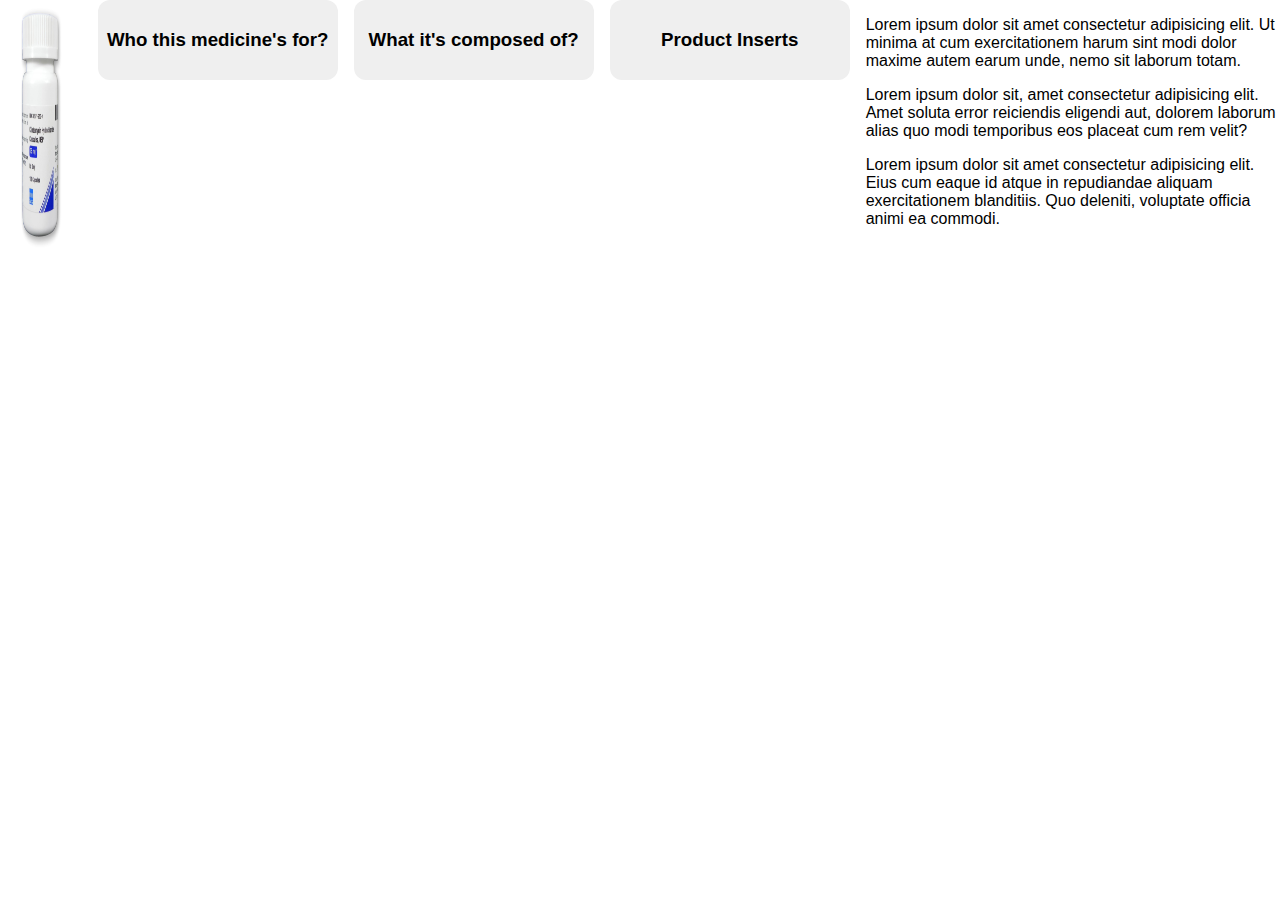
<file: _.html>
<!DOCTYPE html>
<html lang="en">
<head>
    <meta charset="UTF-8">
    <meta name="viewport" content="width=device-width, initial-scale=1.0">
    <title>Document</title>
    <link rel="stylesheet" href="style.css">
</head>
<body>

   <!-- PRODUCTS MORE DETAILS CONTAINER -->

   <div class="container-products flex">

      <!-- PICTURE OF PRODUCT -->
      <div class="accordionProducts__imageContainer">
         <img loading="lazy" src="img/product-med.jpg" class="d-block accordionProducts__image accordionProducts__image--1 open" alt="" height="250px">
      </div>

      <!-- BUTTONS FOR ACCORDION -->
      <div class="accordionProducts__btn-container flex">
         <button class="accordionProducts__button accordionProducts__button--1" data-image="1" aria-expanded="true" aria-disabled="true">

            <h3 class="accordionProducts__heading">
               Who this medicine's for?
            </h3>
         </button>
         <button class="accordionProducts__button accordionProducts__button--2" data-image="2" aria-expanded="false">

            <h3 class="accordionProducts__heading">
               What it's composed of?
            </h3>
         </button>
         <button class="accordionProducts__button accordionProducts__button--3" data-image="3" aria-expanded="false">

            <h3 class="accordionProducts__heading">
               Product Inserts
            </h3>
         </button>
      </div>

      <!-- PRODUCT CONTENTS -->
      <div class="accordionProducts__contentContainer">
         <div class="accordionProducts__content accordionProducts__content--1">
               <p>Lorem ipsum dolor sit amet consectetur adipisicing elit. Ut minima at cum exercitationem harum sint modi dolor maxime autem earum unde, nemo sit laborum totam.</p>
         </div>    
         <div class="accordionProducts__content accordionProducts__content--2">
               <p>Lorem ipsum dolor sit, amet consectetur adipisicing elit. Amet soluta error reiciendis eligendi aut, dolorem laborum alias quo modi temporibus eos placeat cum rem velit?</p>
         </div>    
         <div class="accordionProducts__content accordionProducts__content--3">
               <p>Lorem ipsum dolor sit amet consectetur adipisicing elit. Eius cum eaque id atque in repudiandae aliquam exercitationem blanditiis. Quo deleniti, voluptate officia animi ea commodi.</p>
         </div>                     
      </div>
   </div>
</body>
</html>
</file>
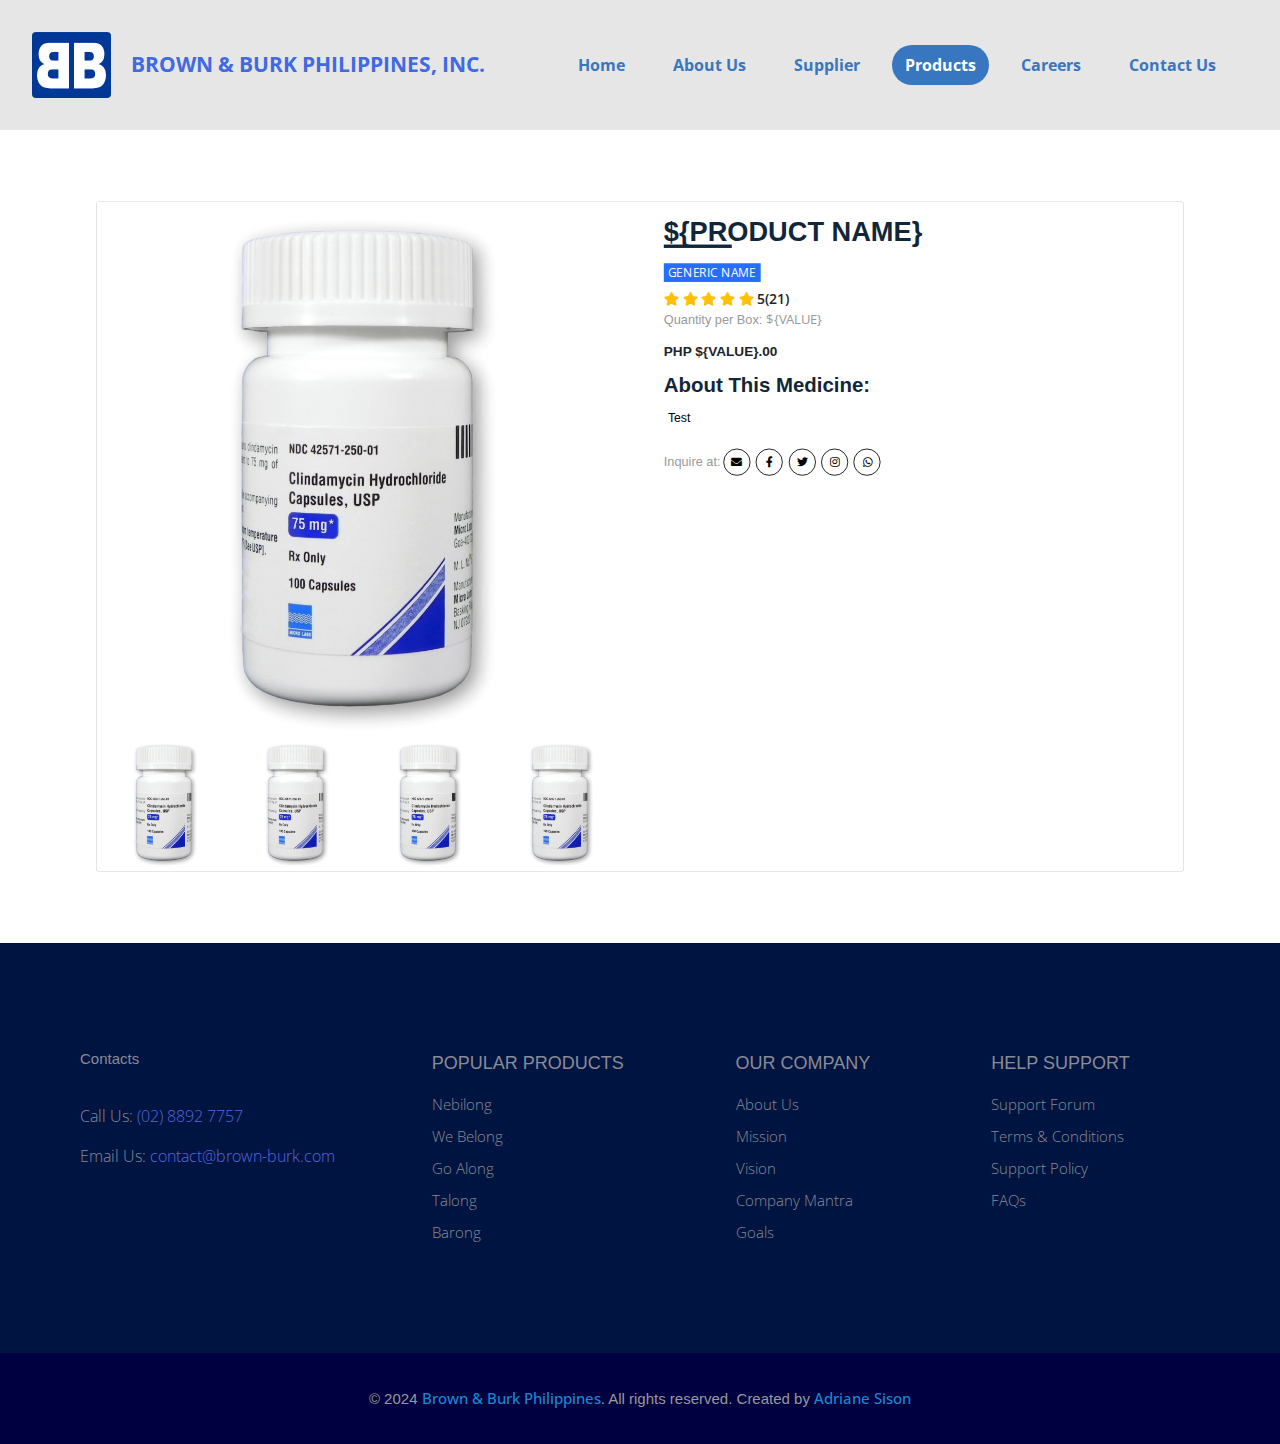
<file: product-info.html>
<!DOCTYPE html>
<html lang="en">

<head>
    <meta charset="UTF-8">
    <meta name="viewport" content="width=device-width, initial-scale=1.0">
    <title>Brown & Burk PH</title>
    <link rel="shortcut icon" href="img/fav-121x70 - Copy.png" type="image/x-icon">
    <script src="main.js" defer></script>
    <script src="product.js" defer></script>   
    <link rel="stylesheet" href="https://maxcdn.bootstrapcdn.com/bootstrap/4.1.3/css/bootstrap.min.css">
  
    <link rel="stylesheet" href="./newstyle.css">
    <link rel='stylesheet' href='https://cdnjs.cloudflare.com/ajax/libs/font-awesome/5.15.1/css/all.min.css'>
    <link rel="stylesheet" href="./style.css">
    <link rel="stylesheet" href="./product-info.css">


</head>

<body>
    <body>
        <header class="primary-header flex">
            <div class="company-logo flex">
                <img src="img/fav-121x70 - Copy.png" alt="" class="bb-logo">
                <span>Brown & Burk Philippines, Inc.</span>
            </div>
            <!-- <form action="" class="search-bar">
                    <input type="text" name="" id="" placeholder="Search for products">
                    <button><img src="" alt="">Search</button>
                </form> -->
    
            <!-- </div> -->
            <div class="flex btn-nav">
                <button aria-controls="primary-navigation" aria-expanded="false" class="mobile-nav-toggle">
                    <span class="sr-only">Menu</span>
                </button>
            </div>
    
            <nav>
                <ul id="primary-navigation" data-visible="false" class="primary-navigation flex">
                    <li class="nav-link" data-link = "index"><a href="index.html">Home</a></li>
                    <li class="nav-link" data-link="AboutUs"><a href="#">About Us</a></li>
                    <li class="nav-link" data-link="supplier"><a href="#">Supplier</a></li>
                    <li class="active nav-link" data-link="products"><a href="#">Products</a></li>
                    <li class="nav-link" data-link="careers"><a href="#">Careers</a></li>
                    <li class="nav-link" data-link="contactus"><a href="#">Contact Us</a></li>
                </ul>
            </nav>
        </header>




    <!-- <section class="container-search-bar">
        <form action="" class="search-bar" id="search-bar">
            <input type="text" name="search" id="search" class="search" placeholder="Search for a product">
            <button type="submit"><svg xmlns="http://www.w3.org/2000/svg" height="16" width="16" viewBox="0 0 512 512">
                    Font Awesome Free 6.5.1 by @fontawesome - https://fontawesome.com License - https://fontawesome.com/license/free Copyright 2023 Fonticons, Inc.-->
                    <!-- <path
                        d="M416 208c0 45.9-14.9 88.3-40 122.7L502.6 457.4c12.5 12.5 12.5 32.8 0 45.3s-32.8 12.5-45.3 0L330.7 376c-34.4 25.2-76.8 40-122.7 40C93.1 416 0 322.9 0 208S93.1 0 208 0S416 93.1 416 208zM208 352a144 144 0 1 0 0-288 144 144 0 1 0 0 288z" />
                </svg></button>
        </form>
    </section>  -->
    <!-- <main class="accordionProducts d-block" id="accordionProducts"> -->
    
<!-- 
    
      <div class="product-item"><a href="products.html">Products </a> <div class="product-item2">&nbsp; &rarr; <span class="product-name"> </span></div></div>
    
      <div class="accordionProducts__container flex">
    
       <div class="accordionProducts__imageContainer">
          <img loading="lazy" src="img/product-med.jpg" class="d-block accordionProducts__image accordionProducts__image--1 open" alt="" height="250px">
       </div>
    
       <div class="accordionProducts__btn-container flex">
          <button class="accordionProducts__button accordionProducts__button--1" data-btn="1" aria-expanded="true" aria-disabled="true">
    
             <h3 class="accordionProducts__heading">
                Who this medicine's for?
             </h3>
          </button>
          <button class="accordionProducts__button accordionProducts__button--2" data-btn="2" aria-expanded="false">
    
             <h3 class="accordionProducts__heading">
                What it's composed of?
             </h3>
          </button>
          <button class="accordionProducts__button accordionProducts__button--3" data-btn="3" aria-expanded="false">
    
             <h3 class="accordionProducts__heading">
                Product Inserts
             </h3>
          </button>
       </div>
    
    
    
       <div class="accordionProducts__contentContainer">
          <div class="accordionProducts__content accordionProducts__content--1 hidden">
                <p>Lorem ipsum dolor sit amet consectetur adipisicing elit. Ut minima at cum exercitationem harum sint modi dolor maxime autem earum unde, nemo sit laborum totam.</p>
          </div>    
          <div class="accordionProducts__content accordionProducts__content--2 hidden">
                <p>Lorem ipsum dolor sit, amet consectetur adipisicing elit. Amet soluta error reiciendis eligendi aut, dolorem laborum alias quo modi temporibus eos placeat cum rem velit?</p>
          </div>    
          <div class="accordionProducts__content accordionProducts__content--3 hidden">
                <p>Lorem ipsum dolor sit amet consectetur adipisicing elit. Eius cum eaque id atque in repudiandae aliquam exercitationem blanditiis. Quo deleniti, voluptate officia animi ea commodi.</p>
          </div>                     
       </div>
    </div> -->

    <main>
    
      <div class = "card-wrapper">
          <div class = "card">
            <!-- card left -->
            <div class = "product-imgs">
              <div class = "img-display">
                <div class = "img-showcase">
                  <img src = "img/product-med.jpg" alt = "med">
                  <img src = "img/product-med.jpg" alt = "med">
                  <img src = "img/product-med.jpg" alt = "med">
                  <img src = "img/product-med.jpg" alt = "med">
                </div>
              </div>
              <div class = "img-select">
                <div class = "img-item">
                  <a href = "#" data-id = "1">
                    <img src = "img/product-med.jpg" alt = "med">
                  </a>
                </div>
                <div class = "img-item">
                  <a href = "#" data-id = "2">
                    <img src = "img/product-med.jpg" alt = "med">
                  </a>
                </div>
                <div class = "img-item">
                  <a href = "#" data-id = "3">
                    <img src = "img/product-med.jpg" alt = "med">
                  </a>
                </div>
                <div class = "img-item">
                  <a href = "#" data-id = "4">
                    <img src = "img/product-med.jpg" alt = "med">
                  </a>
                </div>
              </div>
            </div>
            <!-- card right -->
            <div class = "product-content">
              <h2 class = "product-title">${PRODUCT NAME}</h2>
              <a href = "#" class = "product-link">GENERIC NAME</a>
              <div class = "product-rating">
                <i class = "fas fa-star"></i>
                <i class = "fas fa-star"></i>
                <i class = "fas fa-star"></i>
                <i class = "fas fa-star"></i>
                <i class = "fas fa-star"></i>
                <span>5(21)</span>
              </div>
              <div class = "product-quantity">
                <p class = "box">Quantity per Box: <span><bold>${VALUE}</bold></span></p>
              </div>
              <div class = "product-price">
                  <h2>Php ${VALUE}.00</h2>
              </div>
  
              <div class = "product-detail">
                <h2>about this medicine: </h2>
                <p>Test</p>
                  <ul class="product-indication">

                 </ul>
              </div>
  
              <!-- <div class = "purchase-info">
                <input type = "number" min = "0" value = "1">
                <button type = "button" class = "btn">
                  Add to Cart <i class = "fas fa-shopping-cart"></i>
                </button>
                <button type = "button" class = "btn">Compare</button>
              </div> -->
  
              <div class = "social-links">
                <p>Inquire at: </p>
                <a href = "#">
                  <i class = "fa fa-envelope"></i>
                </a>
                <a href = "#">
                  <i class = "fab fa-facebook-f"></i>
                </a>
                <a href = "#">
                  <i class = "fab fa-twitter"></i>
                </a>
                <a href = "#">
                  <i class = "fab fa-instagram"></i>
                </a>
                <a href = "#">
                  <i class = "fab fa-whatsapp"></i>
                </a>

              </div>
            </div>
          </div>
        </div>
</main>



<footer class="footer--light">
  <div class="footer-big">
    <!-- start .container -->
    <div class="container-footer">
      <div class="row">
        <div class="col-lg-3 col-sm-6">
          <div class="footer-widget">
            <div class="widget-about">
              <p>Contacts</p>
              <ul class="contact-details">
                <li>
                  </i> Call Us:
                  <a href="#">(02) 8892 7757</a>
                </li>
                <li>
                   Email Us:
                  <a href="#">contact@brown-burk.com</a>
                </li>
              </ul>
            </div>
          </div>
          <!-- Ends: .footer-widget -->
          <!-- Responsive Html Code created by : Shift Code Design -->
        </div>
        <!-- end /.col-lg-4 -->
        <div class="col-lg-3 col-sm-6">
          <div class="footer-widget">
            <div class="footer-menu">
              <h4 class="footer-widget-title">Popular Products</h4>
              <ul>
                <li>
                  <a href="#">Nebilong</a>
                </li>
                <li>
                  <a href="#">We Belong</a>
                </li>
                <li>
                  <a href="#">Go Along</a>
                </li>
                <li>
                  <a href="#">Talong</a>
                </li>
                <li>
                  <a href="#">Barong</a>
                </li>
              </ul>
            </div>
            <!-- end /.footer-menu -->
          </div>
          <!-- Ends: .footer-widget -->
          <!-- Responsive Html Code created by : Shift Code Design -->
        </div>
        <!-- end /.col-lg-3 -->

        <div class="col-lg-3 col-sm-6">
          <div class="footer-widget">
            <div class="footer-menu">
              <h4 class="footer-widget-title">Our Company</h4>
              <ul>                        
                <li>
                  <a href="#">About Us</a>
                </li>
              
                <li>
                  <a href="#">Mission</a>
                </li>
                <li>
                  <a href="#">Vision</a>
                </li>
                <li>
                  <a href="#">Company Mantra</a>
                </li>      
                <li>
                  <a href="#">Goals</a>
                </li>

              </ul>
            </div>
            <!-- end /.footer-menu -->
          </div>
          <!-- Ends: .footer-widget -->
        </div>
        <!-- end /.col-lg-3 -->

        <div class="col-lg-3 col-sm-6">
          <div class="footer-widget">
            <div class="footer-menu p-0">
              <h4 class="footer-widget-title">Help Support</h4>
              <ul>
                <li>
                  <a href="#">Support Forum</a>
                </li>
                <li>
                  <a href="#">Terms & Conditions</a>
                </li>
                <li>
                  <a href="#">Support Policy</a>
                </li>
                <li>
                  <a href="#">FAQs</a>
                </li>
              </ul>
            </div>
            <!-- end /.footer-menu -->
          </div>
          <!-- Ends: .footer-widget -->
        </div>
        <!-- Ends: .col-lg-3 -->

      </div>
      <!-- end /.row -->
    </div>
    <!-- end /.container -->
  </div>
  <!-- end /.footer-big -->
  <!-- Responsive Html Code created by : Shift Code Design -->

  <div class="mini-footer">
    <div class="container">
      <div class="row">
        <div class="col-md-12">
          <div class="copyright-text">
            <p>© 2024
              <a href="#">Brown & Burk Philippines</a>. All rights reserved. Created by
              <a href="#">Adriane Sison</a>
            </p>
          </div>
        </div>
      </div>
    </div>
  </div>
</footer>








    <!-- </main>   -->

</body>

</html>
</file>
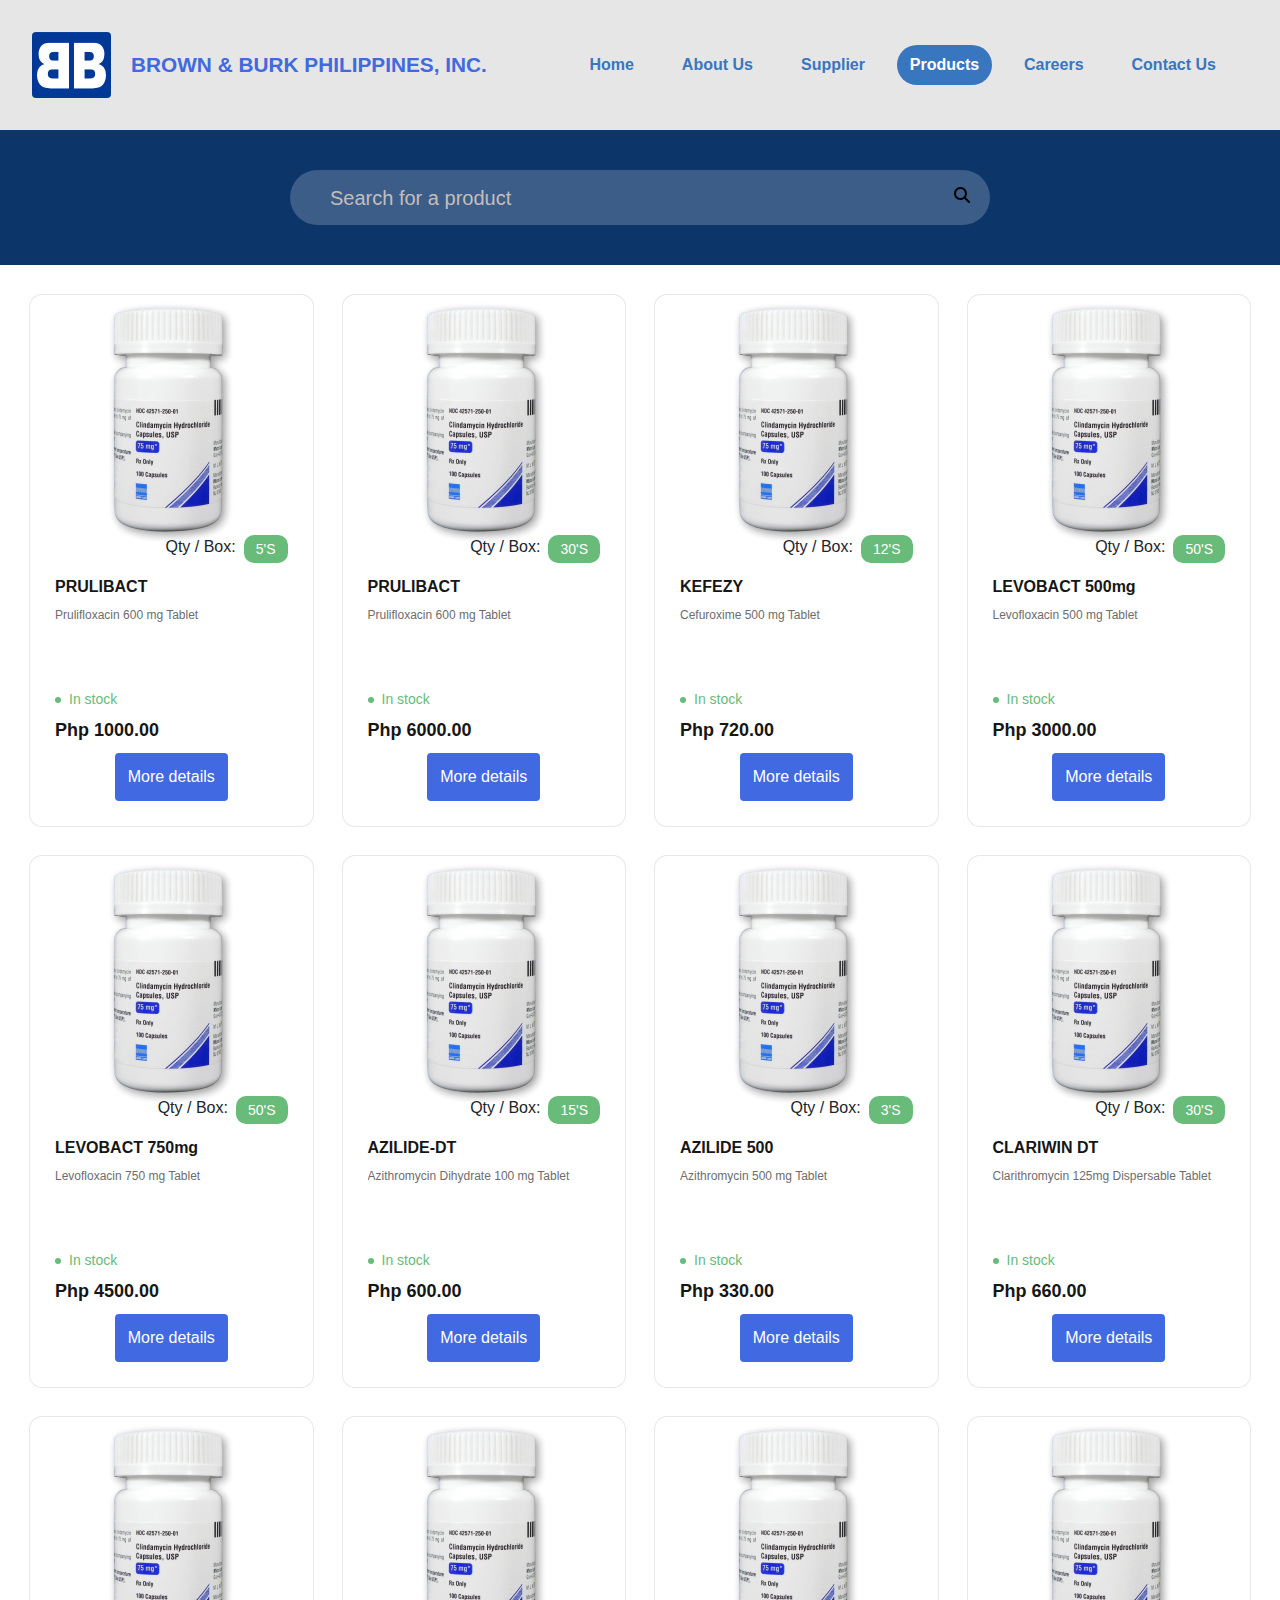
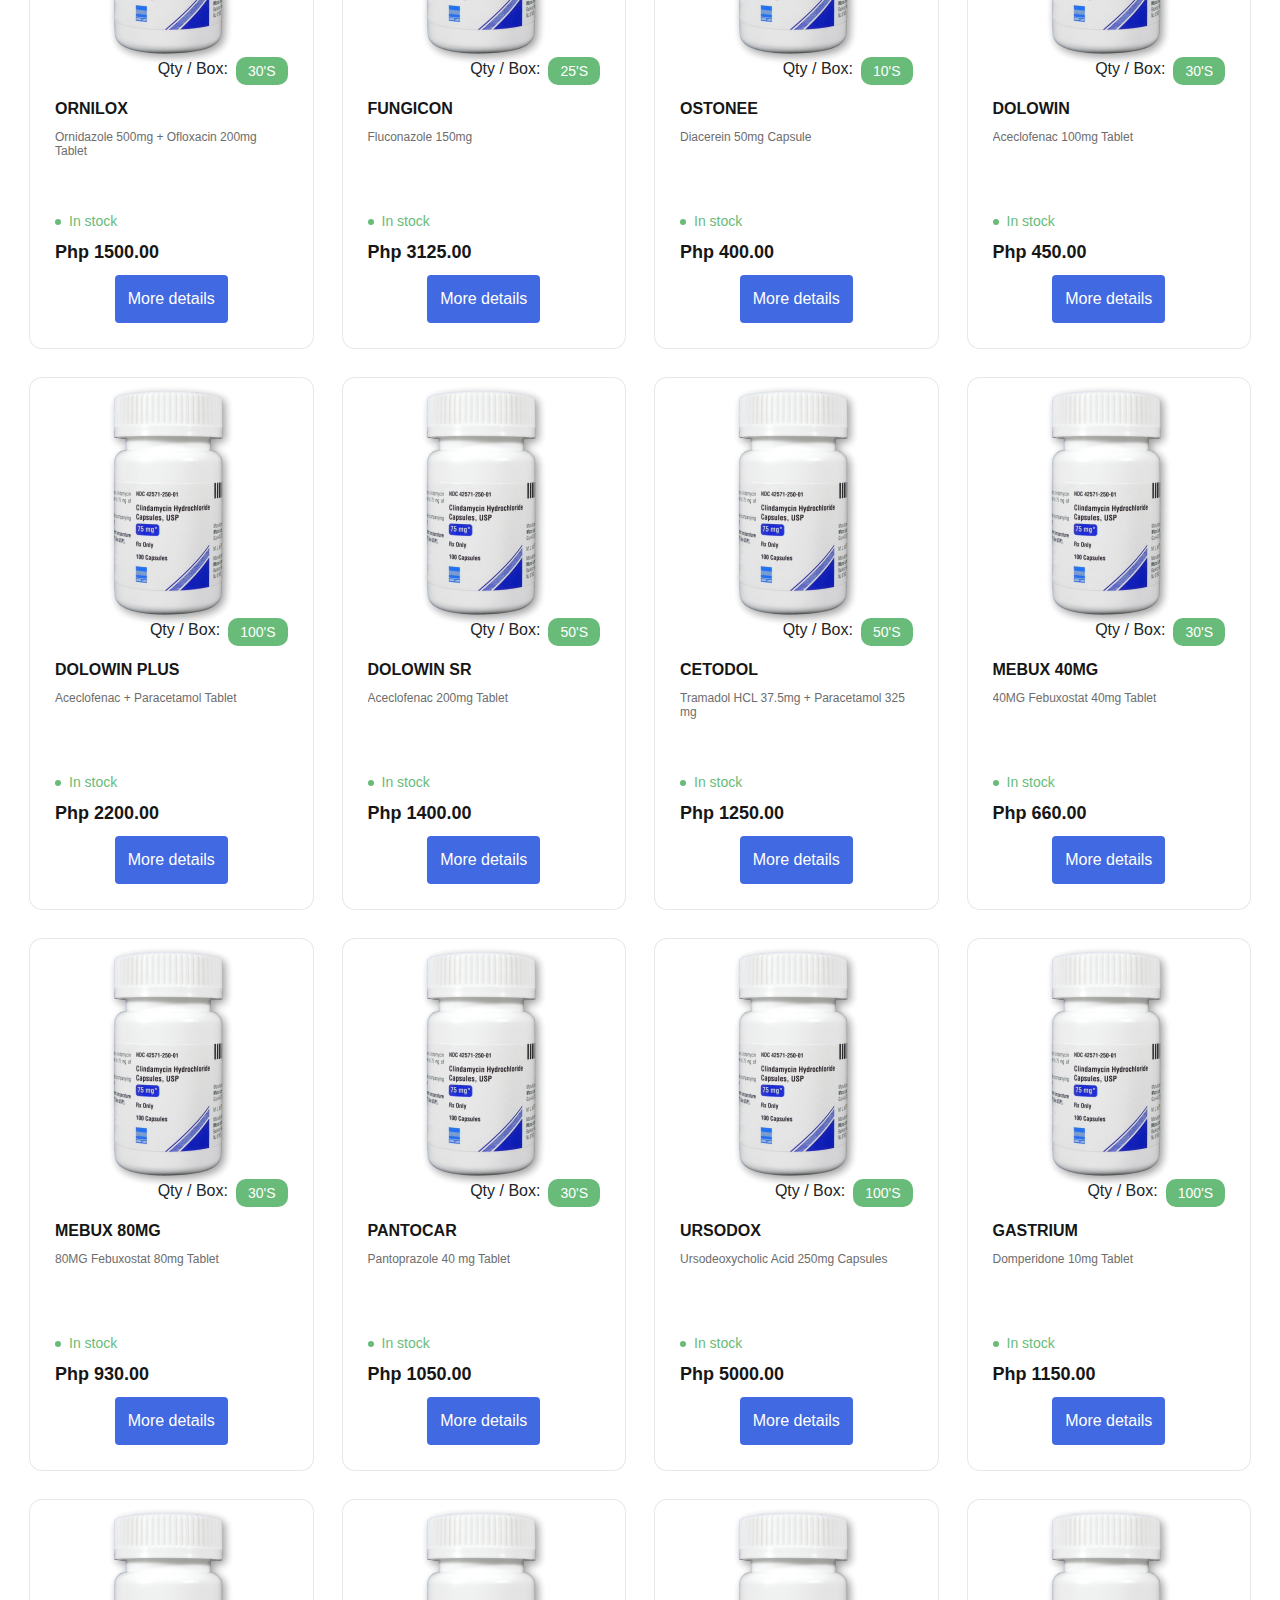
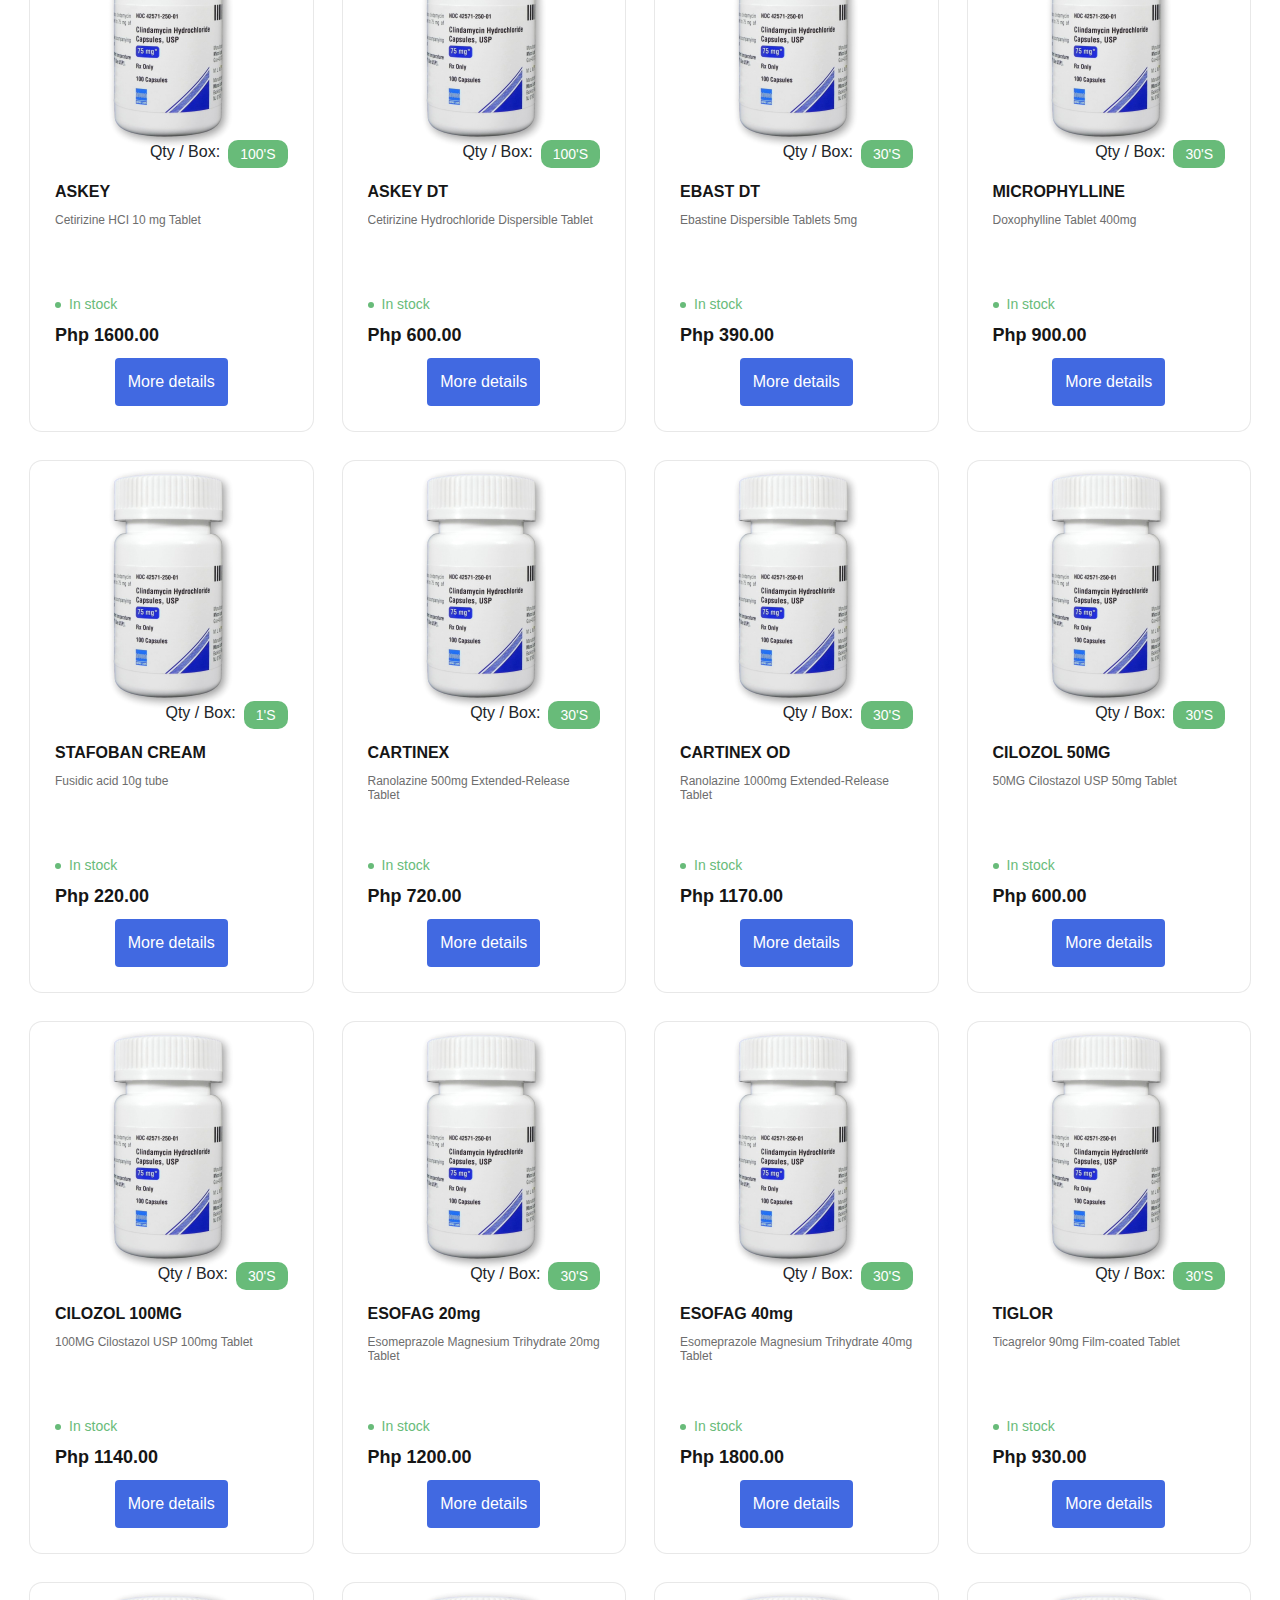
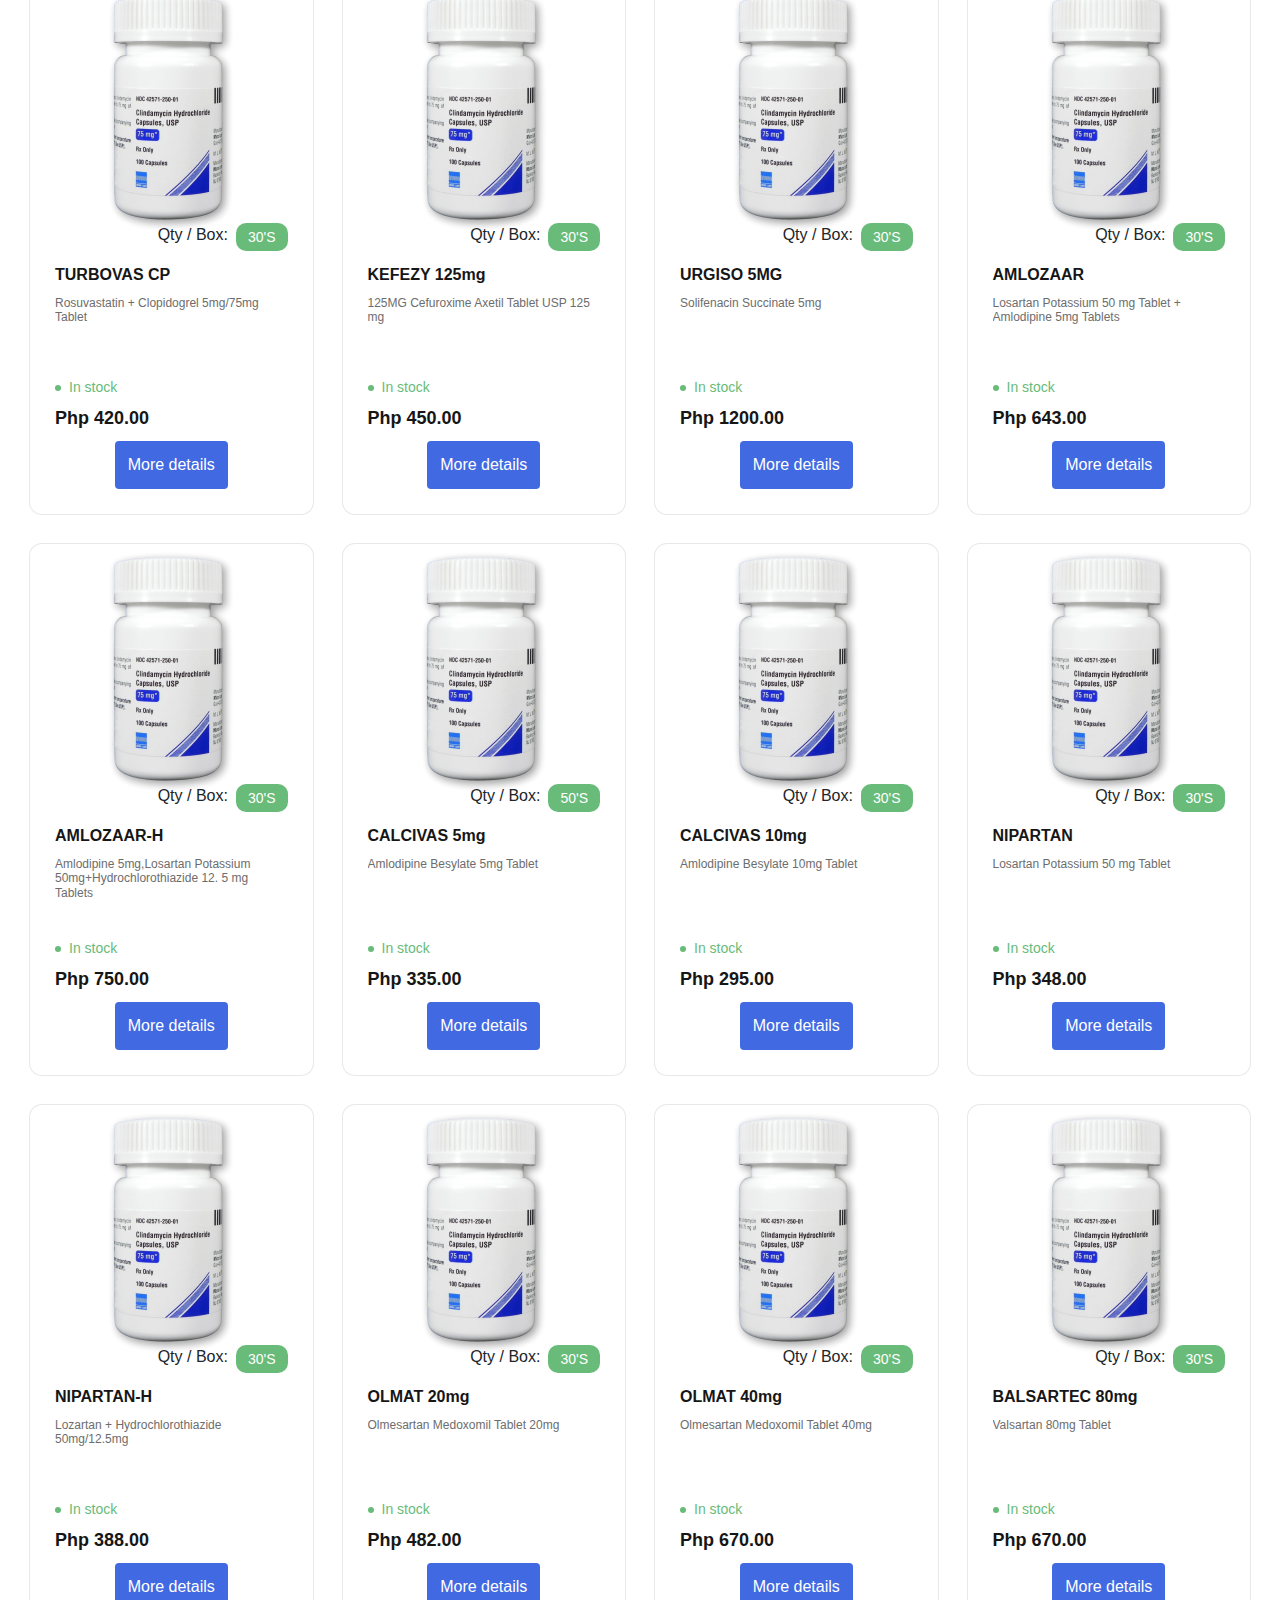
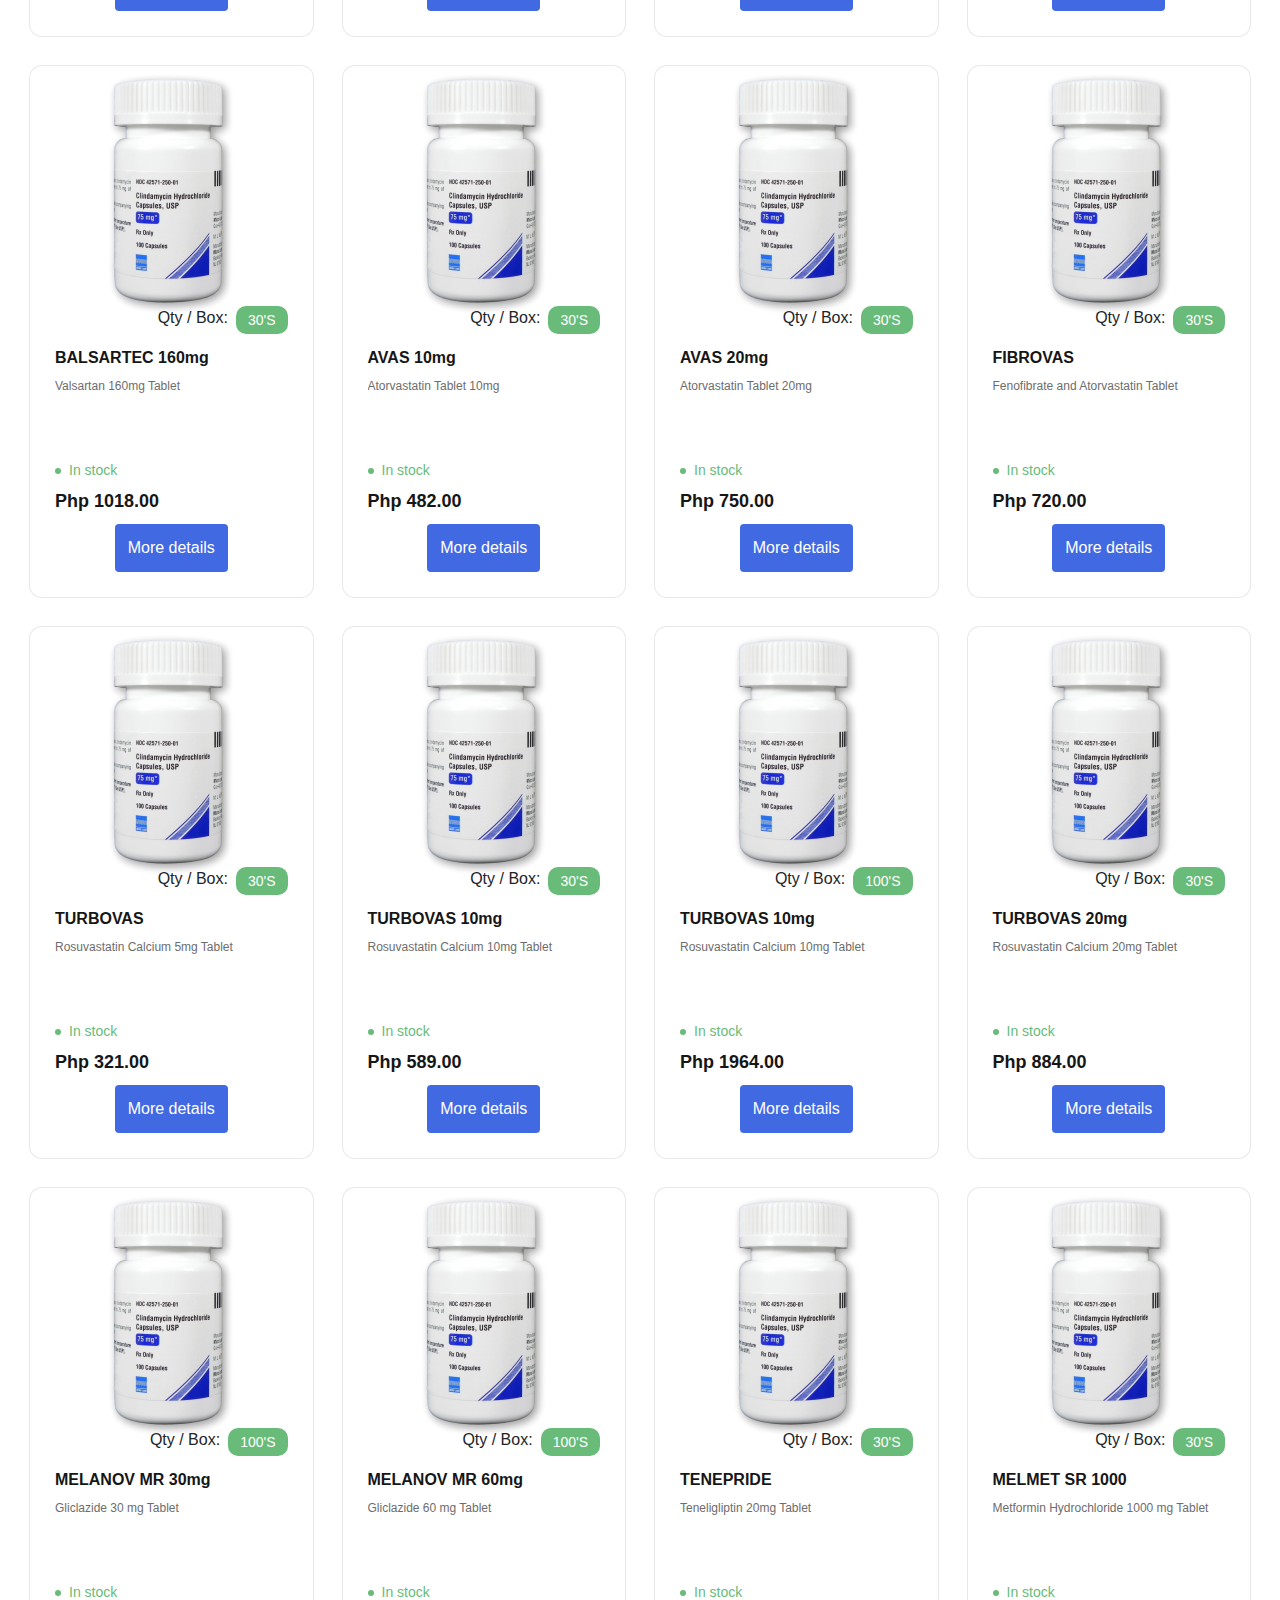
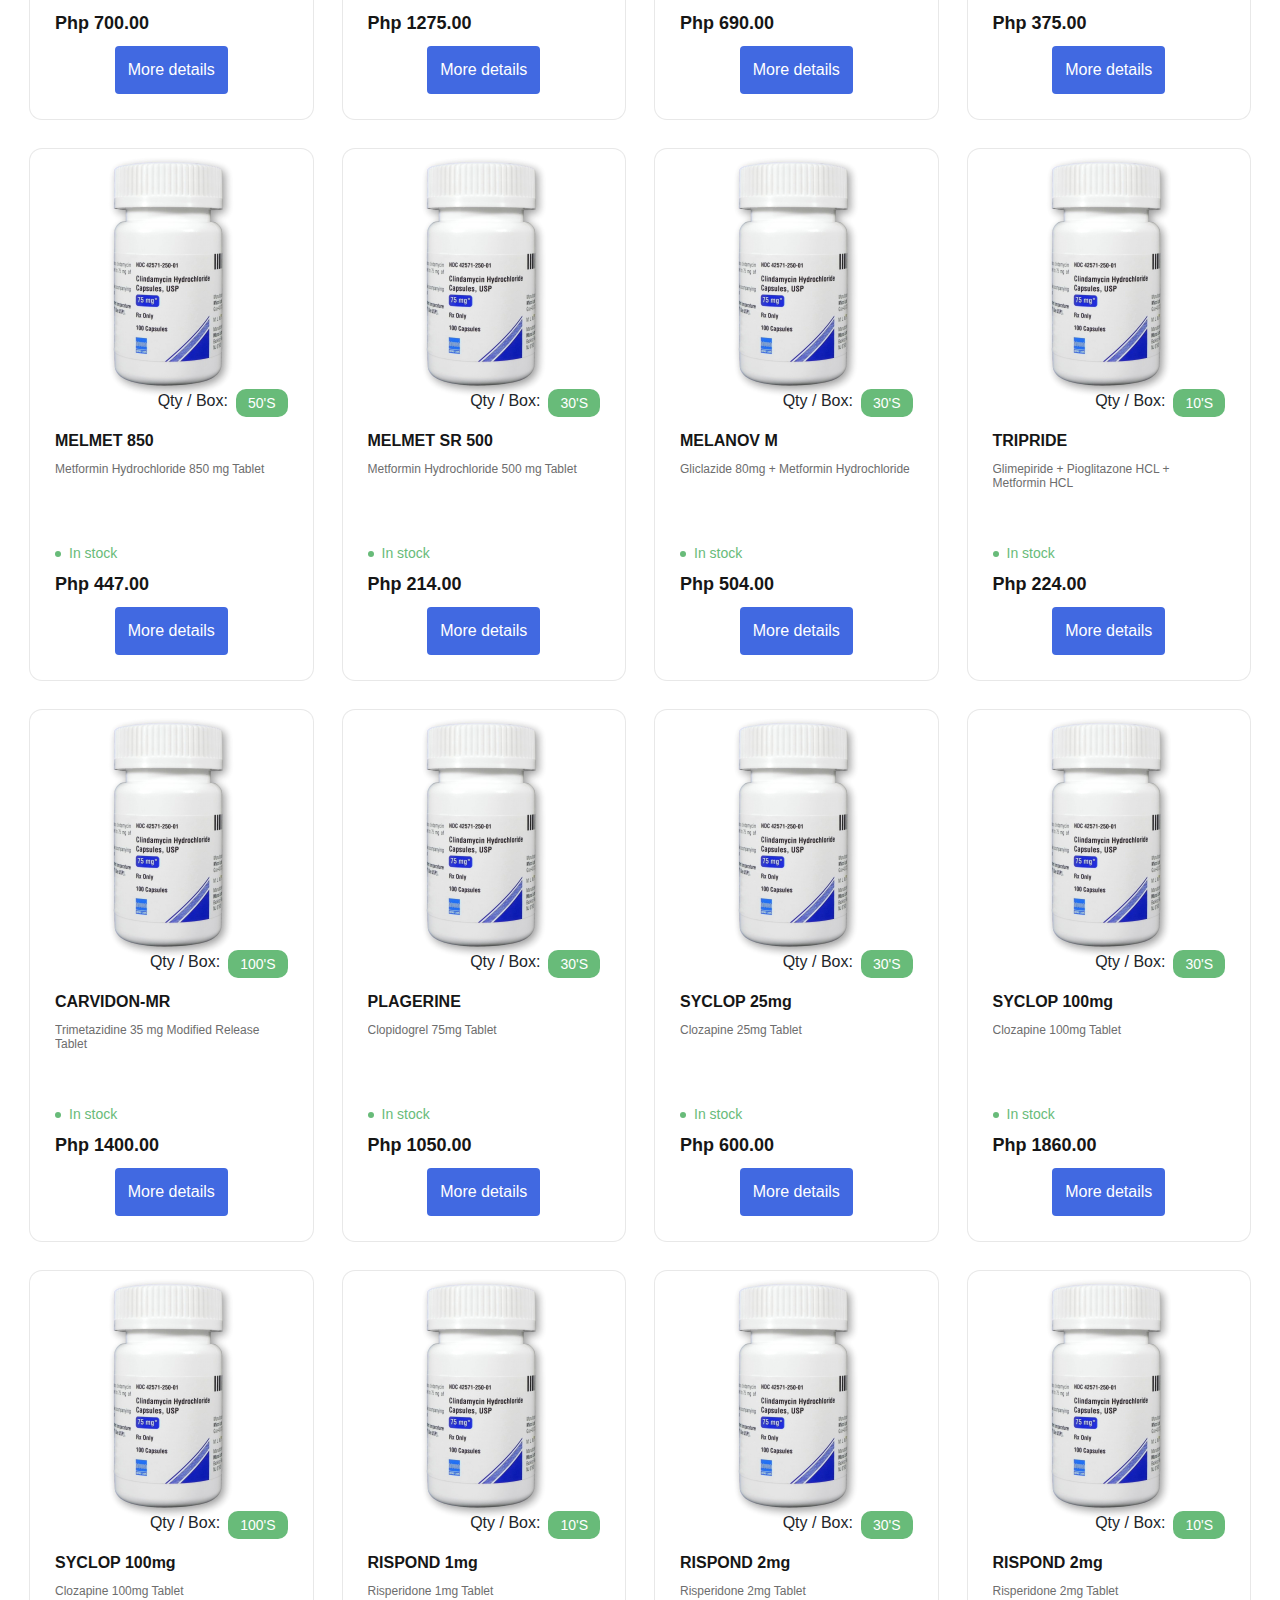
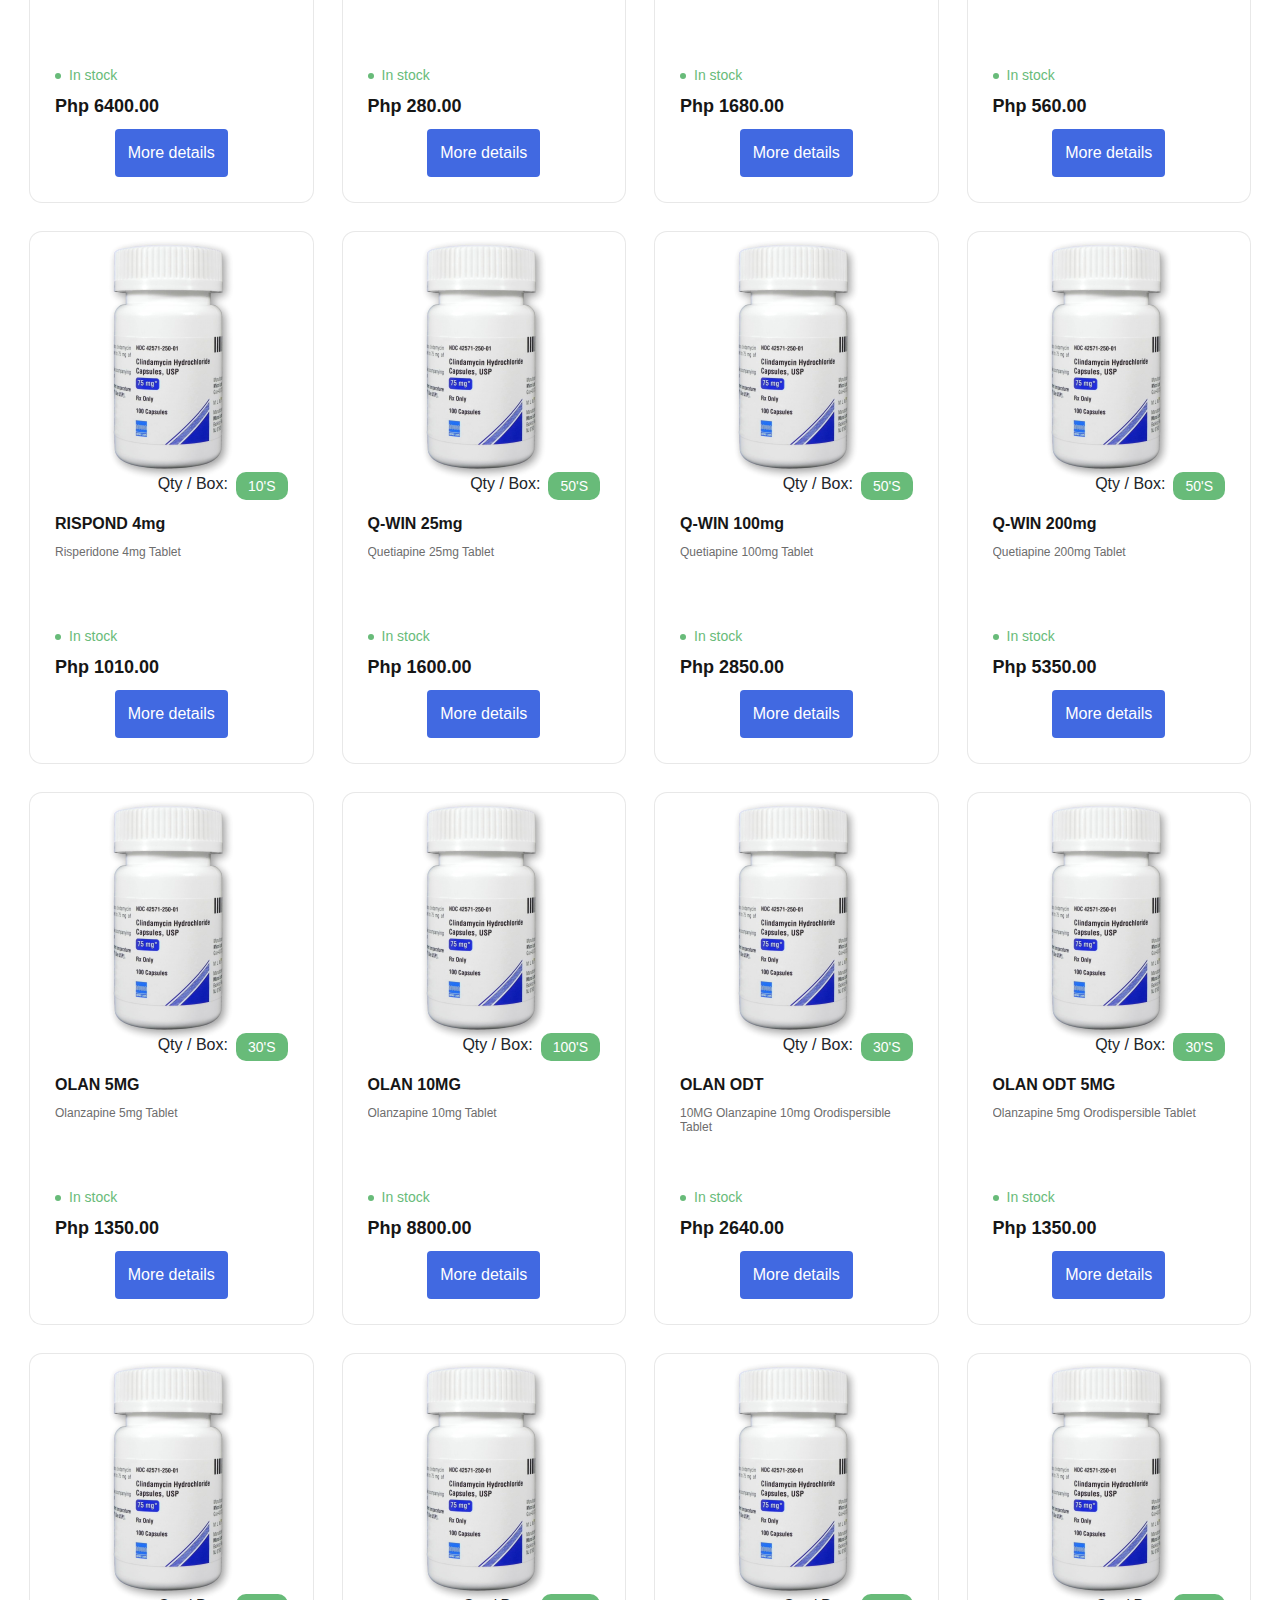
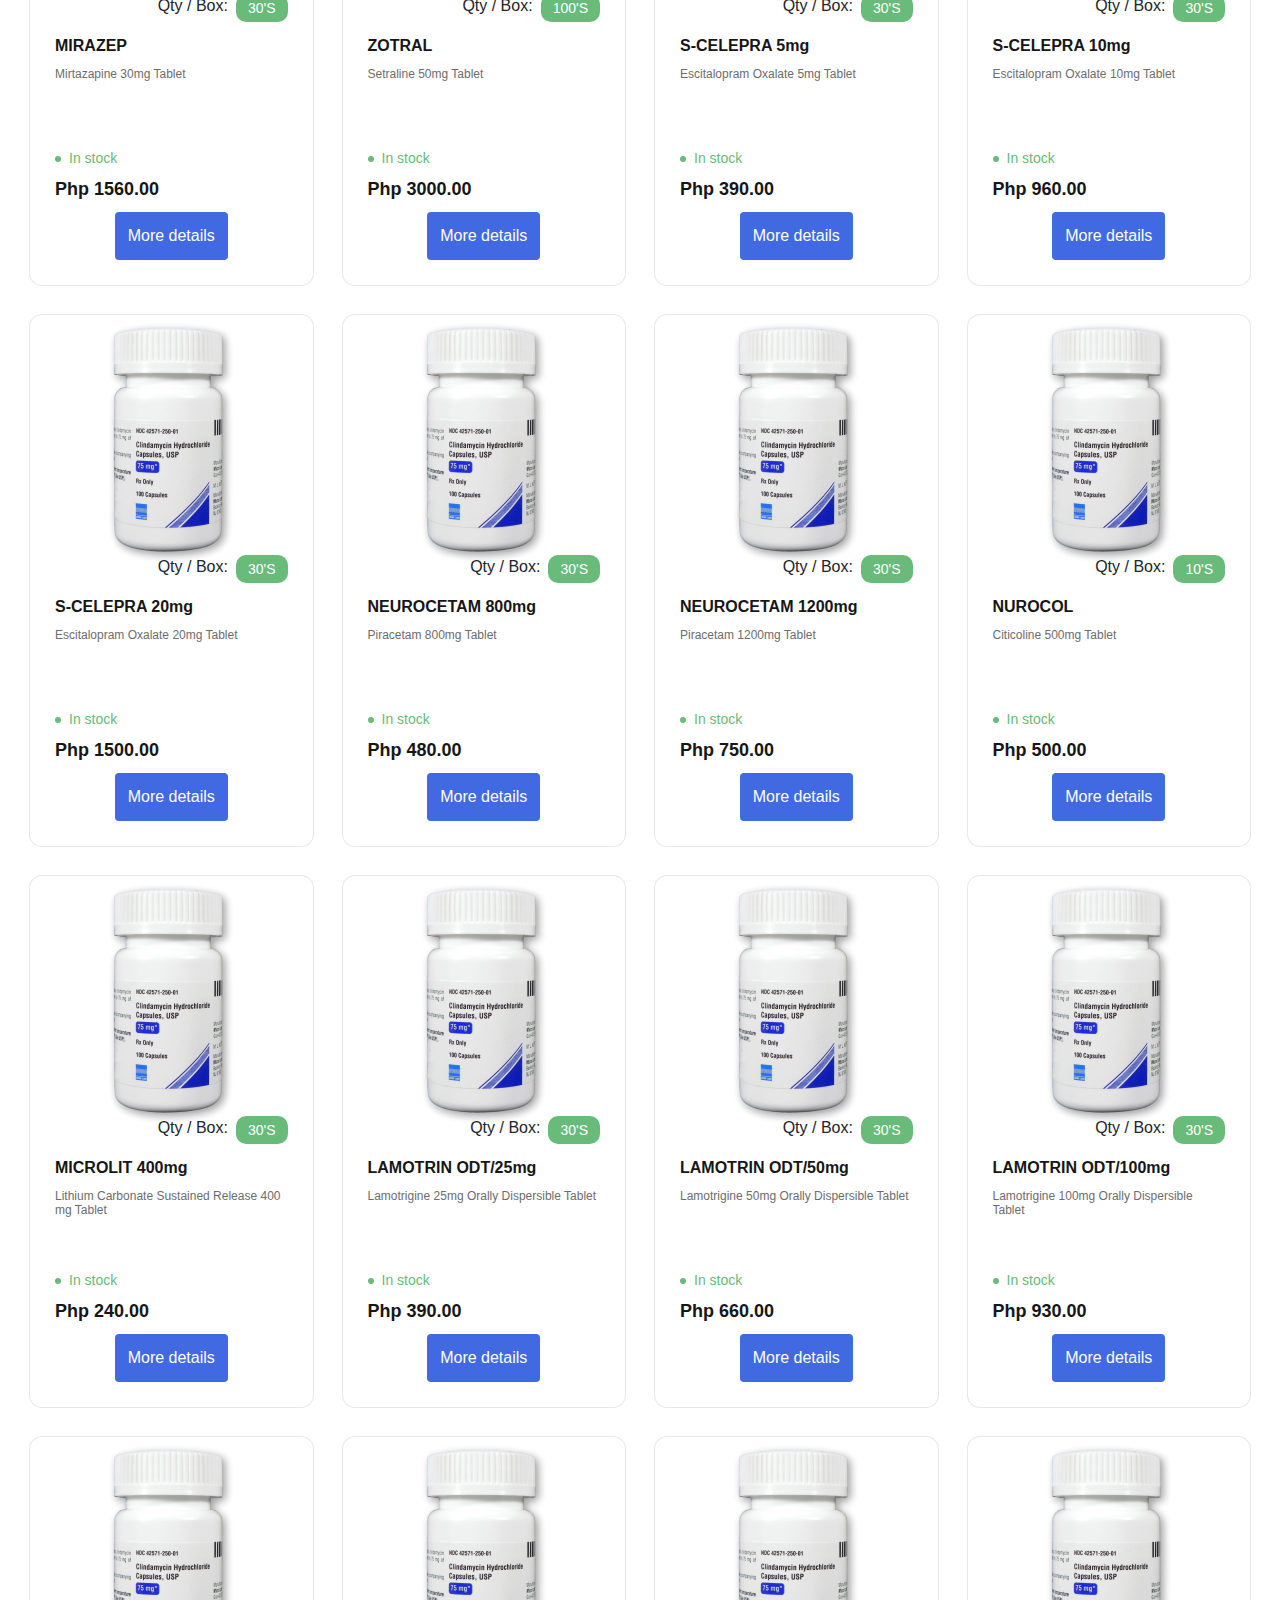
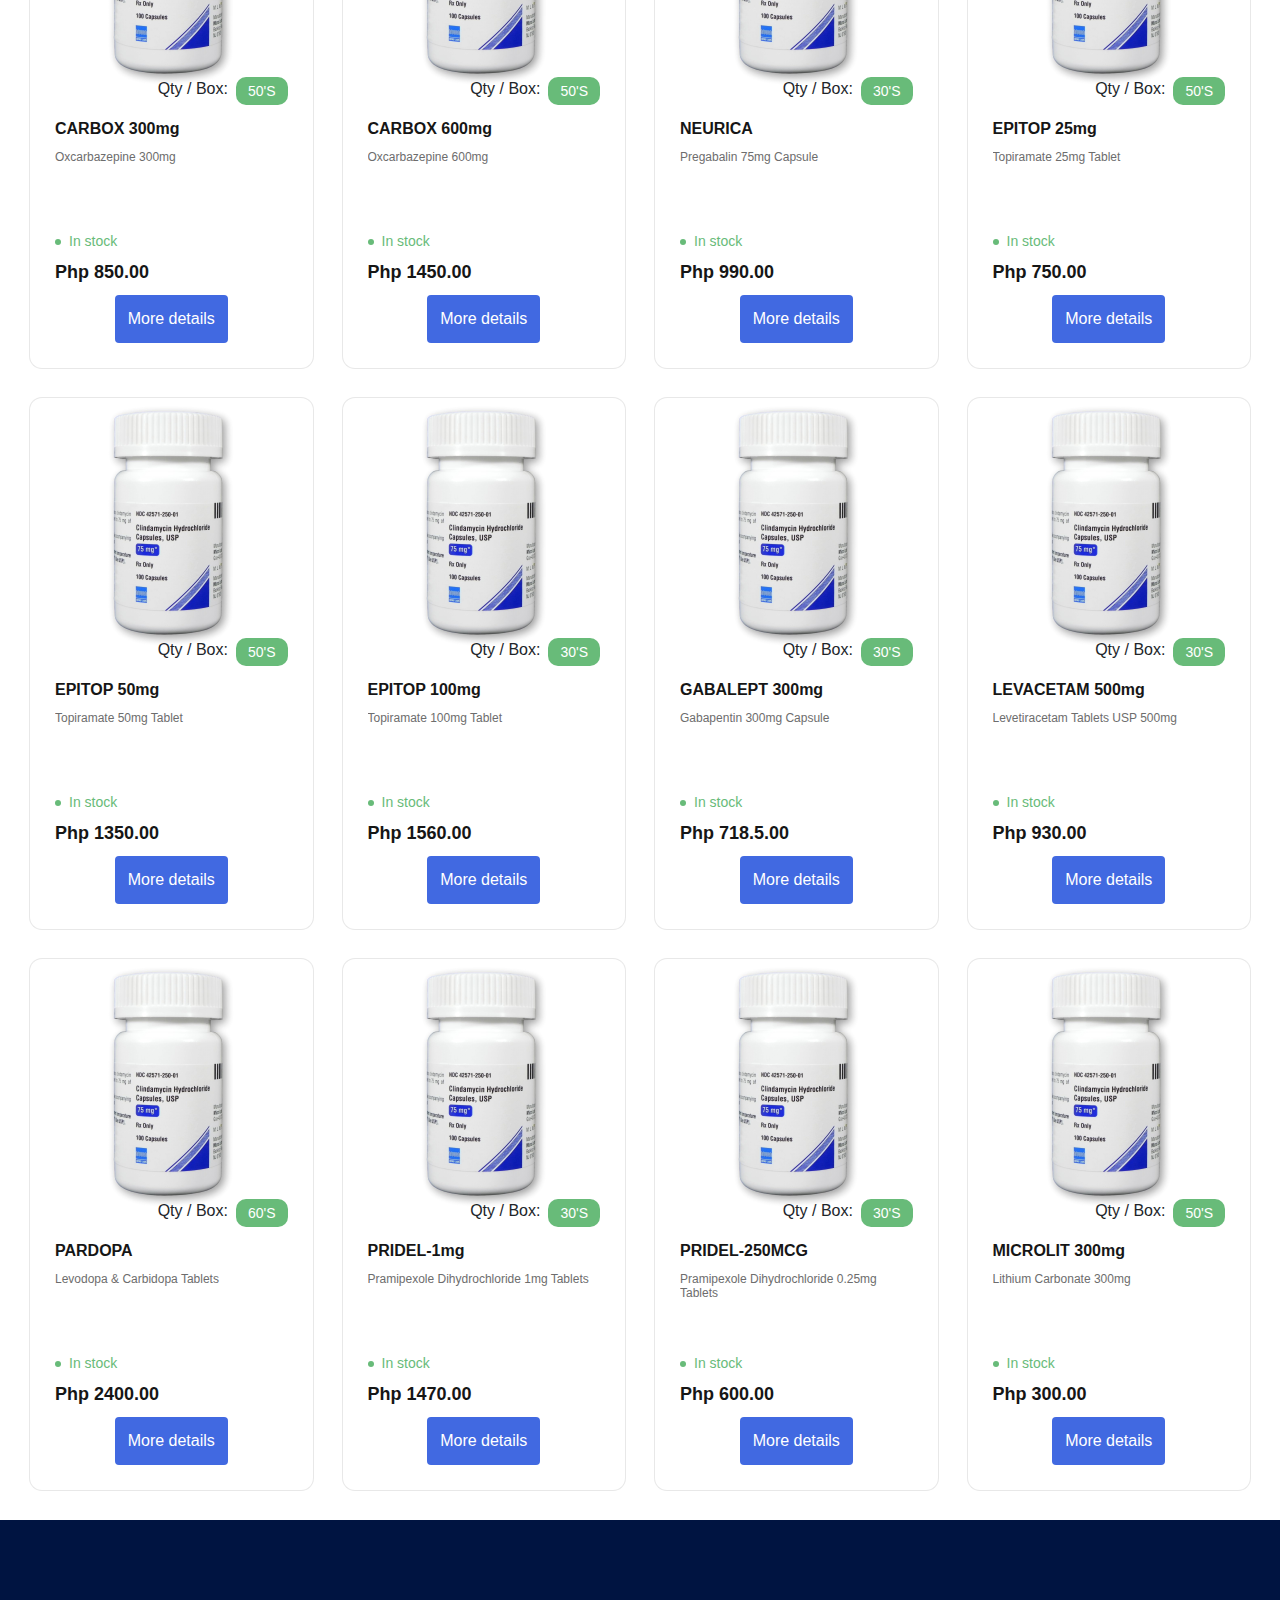
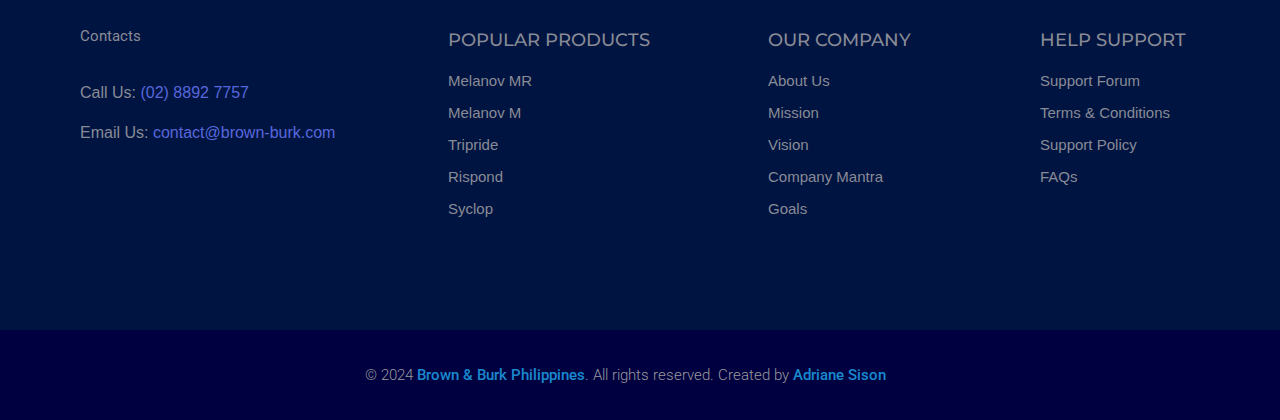
<file: products.html>
<!DOCTYPE html>
<html lang="en">

<head>
    <meta charset="UTF-8">
    <meta name="viewport" content="width=device-width, initial-scale=1.0">
    <title>Brown & Burk PH</title>
    <link rel="shortcut icon" href="img/fav-121x70 - Copy.png" type="image/x-icon">
    <script src="main.js" defer></script>
    <link rel="preconnect" href="https://fonts.googleapis.com">
    <link rel="preconnect" href="https://fonts.gstatic.com" crossorigin>
    <link href="https://fonts.googleapis.com/css2?family=Merriweather:ital,wght@0,300;0,400;0,700;0,900;1,300;1,400;1,700;1,900&family=Pacifico&family=Prompt:ital,wght@0,100;0,200;0,300;0,400;0,500;0,600;0,700;0,800;0,900;1,100;1,200;1,300;1,400;1,500;1,600;1,700;1,800;1,900&family=Roboto:ital,wght@0,100;0,400;0,900;1,900&family=Salsa&display=swap" rel="stylesheet">
    <link rel="preconnect" href="https://fonts.googleapis.com">
<link rel="preconnect" href="https://fonts.gstatic.com" crossorigin>
<link href="https://fonts.googleapis.com/css2?family=Montserrat:ital,wght@0,100..900;1,100..900&display=swap" rel="stylesheet">
    <link rel="stylesheet" href="./newstyle.css">
    <link rel="stylesheet" href="https://maxcdn.bootstrapcdn.com/bootstrap/4.1.3/css/bootstrap.min.css">
  
    <link rel="stylesheet" href="./style-aboutUs.css">
    <link rel="stylesheet" href="./style.css">
</head>

<body>
    <header class="primary-header flex">
        <div class="company-logo flex">
            <img src="img/fav-121x70 - Copy.png" alt="" class="bb-logo">
            <span>Brown & Burk Philippines, Inc.</span>
        </div>
        <!-- <form action="" class="search-bar">
                <input type="text" name="" id="" placeholder="Search for products">
                <button><img src="" alt="">Search</button>
            </form> -->

        <!-- </div> -->
        <div class="flex btn-nav">
            <button aria-controls="primary-navigation" aria-expanded="false" class="mobile-nav-toggle">
                <span class="sr-only">Menu</span>
            </button>
        </div>

        <nav>
            <ul id="primary-navigation" data-visible="false" class="primary-navigation flex">
                <li class="nav-link" data-link = "index"><a href="index.html">Home</a></li>
                <li class="nav-link" data-link="AboutUs"><a href="#">About Us</a></li>
                <li class="nav-link" data-link="supplier"><a href="#">Supplier</a></li>
                <li class="active nav-link" data-link="products"><a href="#">Products</a></li>
                <li class="nav-link" data-link="careers"><a href="#">Careers</a></li>
                <li class="nav-link" data-link="contactus"><a href="#">Contact Us</a></li>
            </ul>
        </nav>
    </header>




    <section class="container-search-bar">
        <form action="" class="search-bar" id="search-bar">
            <input type="text" name="search" id="search" class="search" placeholder="Search for a product">
            <button type="submit"><svg xmlns="http://www.w3.org/2000/svg" height="16" width="16" viewBox="0 0 512 512">
                    <!--!Font Awesome Free 6.5.1 by @fontawesome - https://fontawesome.com License - https://fontawesome.com/license/free Copyright 2023 Fonticons, Inc.-->
                    <path
                        d="M416 208c0 45.9-14.9 88.3-40 122.7L502.6 457.4c12.5 12.5 12.5 32.8 0 45.3s-32.8 12.5-45.3 0L330.7 376c-34.4 25.2-76.8 40-122.7 40C93.1 416 0 322.9 0 208S93.1 0 208 0S416 93.1 416 208zM208 352a144 144 0 1 0 0-288 144 144 0 1 0 0 288z" />
                </svg></button>
        </form>
    </section>
    <main class="products">

    </main>

    <div class="overlay hidden">
        <span class="loader"></span>
    </div>
    <footer class="footer--light">
      <div class="footer-big">
        <!-- start .container -->
        <div class="container-footer">
          <div class="row">
            <div class="col-lg-3 col-sm-6">
              <div class="footer-widget">
                <div class="widget-about">
                  <p>Contacts</p>
                  <ul class="contact-details">
                    <li>
                      </i> Call Us:
                      <a href="#">(02) 8892 7757</a>
                    </li>
                    <li>
                       Email Us:
                      <a href="#">contact@brown-burk.com</a>
                    </li>
                  </ul>
                </div>
              </div>
              <!-- Ends: .footer-widget -->
              <!-- Responsive Html Code created by : Shift Code Design -->
            </div>
            <!-- end /.col-lg-4 -->
            <div class="col-lg-3 col-sm-6">
              <div class="footer-widget">
                <div class="footer-menu">
                  <h4 class="footer-widget-title">Popular Products</h4>
                  <ul>
                    <li>
                      <a href="/product-info.html?productID=54%20type=">Melanov MR</a>
                    </li>
                    <li>
                      <a href="/product-info.html?productID=59%20type=">Melanov M</a>
                    </li>
                    <li>
                      <a href="/product-info.html?productID=60%20type=">Tripride</a>
                    </li>
                    <li>
                      <a href="/product-info.html?productID=69%20type=">Rispond</a>
                    </li>
                    <li>
                      <a href="/product-info.html?productID=64%20type=">Syclop</a>
                    </li>
                  </ul>
                </div>
                <!-- end /.footer-menu -->
              </div>
              <!-- Ends: .footer-widget -->
              <!-- Responsive Html Code created by : Shift Code Design -->
            </div>
            <!-- end /.col-lg-3 -->
  
            <div class="col-lg-3 col-sm-6">
              <div class="footer-widget">
                <div class="footer-menu">
                  <h4 class="footer-widget-title">Our Company</h4>
                  <ul>                        
                    <li>
                      <a href="AboutUs.html#about">About Us</a>
                    </li>
                  
                    <li>
                      <a href="AboutUs.html#mission-section">Mission</a>
                    </li>
                    <li>
                      <a href="AboutUs.html#vision-section">Vision</a>
                    </li>
                    <li>
                      <a href="AboutUs.html#company-mantra">Company Mantra</a>
                    </li>      
                    <li>
                      <a href="AboutUs.html#goal">Goals</a>
                    </li>

                  </ul>
                </div>
                <!-- end /.footer-menu -->
              </div>
              <!-- Ends: .footer-widget -->
            </div>
            <!-- end /.col-lg-3 -->
  
            <div class="col-lg-3 col-sm-6">
              <div class="footer-widget">
                <div class="footer-menu p-0">
                  <h4 class="footer-widget-title">Help Support</h4>
                  <ul>
                    <li>
                      <a href="#">Support Forum</a>
                    </li>
                    <li>
                      <a href="#">Terms & Conditions</a>
                    </li>
                    <li>
                      <a href="#">Support Policy</a>
                    </li>
                    <li>
                      <a href="#">FAQs</a>
                    </li>
                  </ul>
                </div>
                <!-- end /.footer-menu -->
              </div>
              <!-- Ends: .footer-widget -->
            </div>
            <!-- Ends: .col-lg-3 -->
  
          </div>
          <!-- end /.row -->
        </div>
        <!-- end /.container -->
      </div>
      <!-- end /.footer-big -->
      <!-- Responsive Html Code created by : Shift Code Design -->
  
      <div class="mini-footer">
        <div class="container">
          <div class="row">
            <div class="col-md-12">
              <div class="copyright-text">
                <p>© 2024
                  <a href="#">Brown & Burk Philippines</a>. All rights reserved. Created by
                  <a href="#">Adriane Sison</a>
                </p>
              </div>
            </div>
          </div>
        </div>
      </div>
    </footer>
</body>

</html>
</file>
<file: style.css>
*,*::before,*::after {box-sizing: border-box;}

:root {
    --primary-color: #0C356A;
    --secondary-color: #3876BF;

    --product-leaflet-color1: #78C1F3;
    --product-leaflet-color2: #9BE8D8;
    --product-leaflet-color3: #E2F6CA;
}

/* UTILITY CLASSES */

.breakpoint {
    white-space: pre;
}

.flex {
    display: flex;
    gap: var(--gap, 1rem);
}

.grid {
    display: grid;
    gap: var(--gap, 1rem);
}

.d-block {
    display: block;
}

.sr-only {
    display: none;
}

/* --------------------- */

body {
    margin: 0;
    font-family: sans-serif;
    background-color:rgb(255, 255, 255);
}

img {
    max-width: 100%;
    display: block;
}

header {
    /* border: 1px solid red;
    height: 100vh; */
}


ul, li {
    list-style: none;
}

input, button, textarea, select {
    font: inherit;
}


/* PRIMARY HEADER */
.company-logo {
    justify-content: center;
    align-items: center;
}

.company-logo > span {
    color: royalblue;
}

.company-name {
    
    color: royalblue;
}


.bb-logo {
    border-radius: .25rem;
    margin: 2rem .25rem 2rem 2rem;
    cursor: pointer;
}
.company-logo span{
    display: block;
    /* padding: min(2rem,3rem); */
    /* border: 1px solid black; */
    font-weight: 700;
    font-size: 1.3rem;
    text-transform: uppercase;
}
.text-custom {
    color: royalblue;
    text-transform: uppercase;
}
.primary-header {
    align-items: center;
    justify-content: space-between;
    background-color: rgb(230, 230, 230) ;
}

nav {
    /* background-color: var(--primary-color); */
    padding: 1rem;
    /* border-top-left-radius: 24px;
    border-bottom-left-radius: 24px; */
    /* border-radius: 24px;; */
}

.secondary-nav {
    background-color: rgba(56,118,191,0.7);
    padding: 1rem;
    /* border-top-left-radius: 24px;
    border-bottom-left-radius: 24px; */
}

@media only screen and (max-width: 832px) {
    .secondary-nav {
        display: none;
    }
}


.nav-link a:hover {
  color: var(--secondary-color); 
}

.nav-link a {
    color: var(--secondary-color) !important; 
}

.primary-navigation {
    padding: 0;
    margin: 0 2rem 0 0;
    font-weight: 700;
}

.primary-navigation a {
    padding: 0;
    text-decoration: none;
    color: white;
}

.hidden {
    display: none;
}



/* ACTIVE NAV STYLE */

.active{
    background-color: var(--secondary-color);
    padding: .5rem .8rem;
    transition: ease-in-out 1s;
    border-radius: 25px;
    color: rgb(80, 80, 80) !important; 
}

.active.nav-link a {
  color: white !important;
}

.active[data-link='AboutUs'] {
    width: 7rem;
    padding-bottom: 0;
}


.mobile-nav-toggle {display: none;
}

/* SEARCH-BAR */

.container-search-bar {
    width: 100%;
    height: 15vh;
    padding: min(5vh 3rem);
    display: flex;
    align-items: center;
    justify-content: center;
    background-color: var(--primary-color);
    /* justify-content: center; */
}

.search-bar {
    width: 100%;
    max-width: 700px;
    background: rgba(255,255,255,.2);
    display: flex;
    align-items: center;
    border-radius: 60px;
    padding: .025rem 1.25rem;
}

.search-bar input {
    background: transparent;
    flex: 1;
    border: 0;
    outline: none;
    padding: .75rem 1.25rem;
    font-size: 1.25rem;
    color: white;
}
.search-bar input::placeholder {
    color: rgb(196, 189, 189);
}
.search-bar button {
    /* margin: auto; */
    background: transparent;
    border: 0;
    cursor: pointer;
    border-radius: 50%;
    /* border-; */
    /* background: #58629b; */
    /* padding: .25rem; */
}

.search-bar button:hover {
    /* padding: .35rem;
    background:rgb(230, 230, 230);
    border-radius: 25%; */
}

main {
    /* border: 1px solid limegreen; */
    /* margin-top: 3rem; */
    display: flex;
    justify-content: center;
}
.hero-main {
    /* border: 1px solid red; */
    width: min-content;
    position: relative;
}
.hero-img {
    margin: 0 auto;
    max-width:100vw;
}

.hero-main, main {
    overflow: hidden;
}

.hero-title {
    font-size: 2em;
    top: 3rem;
    left: 2rem;
    word-wrap: break-word;
    -webkit-text-stroke: 1px solid #001B79;
    padding-right: 60%;
}

.hero-statement {
    top: 35%;
    left: 2rem;
    padding-right: 60%;
}

.hero-btn {
    bottom: 4dvh;
    left: 2rem;
    padding: 1em 2em;
    background-color: #0174BE;
    border-radius: 24px;
    color: white;
}


/* ABOUT US PAGE */

.main-about-us {
    display:block;

}
.about-us-title {
    /* margin-left: 2rem; */
    color: #fff;
    font-size: 3rem;
    padding: 10vw;
    background-image: url('img/chem.jpg');
    /* Set background size to cover the entire block */
    background-size: cover;

    /* Optional: Center the background image */
    background-position: center;
    
    /* -webkit-text-stroke: 1px rgb(212, 212, 212); */
}

.container-about-us {
    /* width: 100%; */
    /* margin: 0 2rem */
    padding: 2rem;
    text-align: justify;

}

.butto {
    border-radius: 10px;
    box-shadow: 10px 13px 27px 5px rgba(0,0,0,0.46);
    -webkit-box-shadow: 10px 13px 27px 5px rgba(0,0,0,0.46);
    -moz-box-shadow: 10px 13px 27px 5px rgba(0,0,0,0.46);
}

.mission-title {
    margin: 1rem;
}

.mission-img-div {
    /* border: 1px solid red;  */
    width: min-content;
}
.mission-statement {
    margin-left: 1rem;
    text-indent: 16px;
}
.mission-img {
    /* max-width: 350px; */
    max-width: revert;
    border-radius: 10px;;
}



.vision {
    margin-top: 2rem;
    /* padding: 1rem 2rem; */
    border-radius: 10px;
    box-shadow: 10px 13px 27px 5px rgba(0,0,0,0.46);
    -webkit-box-shadow: 10px 13px 27px 5px rgba(0,0,0,0.46);
    -moz-box-shadow: 10px 13px 27px 5px rgba(0,0,0,0.46);
}

.vision-title {
    margin: 1rem;
}

.vision-img-div {
    /* border: 1px solid red;  */
    margin: 3rem;
    width: min-content;
}
.vision-statement {
    margin-right: 1rem;
    text-indent: 16px;
}
.vision-img {
    /* max-width: 350px; */
    max-width: revert;
    border-radius: 10px;
    
}



/* PRODUCTS */
/*  */

.products {
  display: grid;
  grid-template-columns: repeat(auto-fit, minmax(260px, 1fr));
  grid-auto-rows: auto;
  gap: 30px;
  padding: 30px;
}
.product-card {
  font-family: sans-serif;
}


.product-card {
  overflow: hidden;
  display: flex;
  flex-direction: column;
  box-shadow: 0 0 0 1px rgba(210, 210, 210, 0.5);
  border-radius: 12px;
  max-width: 350px;;
}
.product-card, .product-card *::before, .product-card *:not(.btn) {
  transition: all 0.2s ease-in-out;
}
.product-card a {
  text-decoration: none;
}
.product-card:hover {
  box-shadow: 0px 0px 20px 0px rgba(0, 0, 0, 0.1);
}
.product-card:active, .product-card:focus {
  box-shadow: 0px 0px 20px 0px rgba(0, 0, 0, 0.3);
}
.product-card__image {
  position: relative;
  display: flex;
}
.product-card__image::before {
  content: "";
  display: block;
  position: absolute;
  top: 0;
  left: 0;
  right: 0;
  bottom: 0;
  background: linear-gradient(0deg, rgba(104, 187, 121, 0.24) 0px, rgba(104, 187, 121, 0) 24px);
  opacity: 0;
}
.product-card:hover .product-card__image::before {
  opacity: 1;
}
.product-card__image img {
  margin: 0 auto;
  max-width: 100%;
  max-height: 250px;
}
.product-card__body {
  position: relative;
  display: flex;
  flex-direction: column;
  padding: 32px 25px 0 25px;
  flex-grow: 1;
}
.product-card__title {
  margin-bottom: 11px;
  color: var(--01, #161616);
  font-size: 16px;
  font-weight: 600;
  line-height: 125%;
}
.product-card__title:hover, .product-card:hover .product-card__title {
  color: #68bb79;
}
.product-card__title:active, .product-card:active .product-card__title {
  color: #29803b;
}
.product-card__title:focus, .product-card:focus .product-card__title {
  color: #29803b;
}

.product-card:hover {
  box-shadow: 10px 13px 27px 5px rgba(0,0,0,0.46);
  -webkit-box-shadow: 10px 13px 27px 5px rgba(0,0,0,0.46);
  -moz-box-shadow: 10px 13px 27px 5px rgba(0,0,0,0.46);
}

.product-card__title::after {
  content: "";
  display: block;
  position: absolute;
  top: 0;
  left: 0;
  right: 0;
  bottom: 0;
}
.product-card__desc {
  --lines-count: 5;
  /* position: relative; */
  margin-bottom: 11px;
  color: #6d6d6d;
  font-size: 12px;
  font-weight: 400;
  line-height: 120%;
  display: -webkit-box;
  -webkit-line-clamp: var(--lines-count);
  -webkit-box-orient: vertical;
  overflow: hidden;
  text-overflow: ellipsis;
  height: calc(12px * 1.2 * var(--lines-count));
}
.product-card__stock {
  display: flex;
  align-items: center;
  color: var(--02, #68bb79);
  font-size: 14px;
  font-weight: 500;
  line-height: 125%;
  margin-top: auto;
  margin-bottom: 10px;
}
.product-card__stock::before {
  content: "";
  flex: 0 0 6px;
  height: 6px;
  width: 6px;
  border-radius: 50%;
  background: var(--02, #68bb79);
  margin-right: 8px;
}
.product-card__price {
  margin-bottom: 12px;
}
.product-card__labels {
  position: absolute;
  top: 0;
  transform: translate(0, -10px);
  left: 0;
  width: 100%;
  display: flex;
  justify-content: flex-end;
  gap: 8px;
  padding: 0 25px;
}
.product-card__labels .label {
  display: flex;
  justify-content: center;
  align-items: center;
  color: var(--03, #fff);
  font-size: 14px;
  font-weight: 500;
  line-height: 1;
  border-radius: 10px;
  padding: 0 12px;
  height: 2em;
}
.product-card__labels .label_hit {
  background: var(--02, #68bb79);
  text-transform: uppercase;
}
.product-card__labels .label_sale {
  background: #e86b6b;
}
.product-card .price {
  display: flex;
  align-items: flex-end;
}
.product-card .price__current {
  color: var(--01, #161616);
  font-size: 18px;
  font-weight: 700;
  line-height: 125%;
}
.product-card .price__old {
  margin-left: 7px;
  color: var(--05, #b7b7b7);
  font-size: 14px;
  font-weight: 500;
  line-height: 125%;
  text-decoration-line: line-through;
}
.product-card__btn {
  text-align: center;
  margin-bottom: 25px;
}
.product-card__btn > .btn_product {
  position: relative;
}
.product-card:hover .product-card__btn > .btn_product {
  --btn-start-color: #68bb79;
  --btn-start-border: 1px solid #68bb79;
}

.btn-product {
  position: relative;
  display: inline-flex;
  justify-content: center;
  align-items: center;
  box-shadow: none;
  border: none;
  outline: none;
  cursor: pointer;
  text-transform: none;
  text-shadow: none;
  text-decoration: none;
  white-space: nowrap;
  user-select: none;
  color: var(--btn-start-color);
  background: royalblue;
  border: var(--btn-start-border);
  padding: var(--btn-start-padding);
  height: var(--btn-height);
  border-radius: 9999px;
  font-family: Montserrat;
  font-weight: 500;
  font-size: 14px;
  line-height: 18px;
  transition-property: color, background-color, border-color, opacity, box-shadow;
  transition-duration: var(--duration-normal);
  transition-timing-function: ease-in-out;
}
.btn:focus {
  outline: none;
}
.btn:hover {
  color: var(--btn-hover-color);
  border: var(--btn-hover-border);
  padding: var(--btn-hover-padding);
  background: var(--btn-hover-background);
}
.btn:active, .btn:focus {
  color: var(--btn-focus-color);
  border: var(--btn-focus-border);
  padding: var(--btn-focus-padding);
  background: var(--btn-focus-background);
}

.btn_product {
  --btn-start-color: #b7b7b7;
  --btn-hover-color: #ffffff;
  --btn-focus-color: #ffffff;
  --btn-start-background: transparent;
  --btn-hover-background: linear-gradient(135deg, royalblue 0%, rgb(40, 91, 245) 100%);
  --btn-focus-background: #29803b;
  --btn-start-border: 1px solid #b7b7b7;
  --btn-hover-border: 0;
  --btn-focus-border: 0;
  --btn-start-padding: 0 24px;
  --btn-hover-padding: 0 25px;
  --btn-focus-padding: 0 25px;
  height: 48px;
}


/* .management-team  */
.management-team {
    /* margin: 1.25rem 2.5rem; */
    /* color: white; */
}

.headings {
    text-align: center;
    font-size: 3.75rem;
}

.headings span {
    font-style: italic;
    font-size: 1.875rem;
}

.management-profiles {
    display: flex;
    justify-content: space-around;
    margin: 1.25rem 5rem;   
}

.management-profile {
    flex-basis: 24.25rem;
    border-radius: 10px;
    box-shadow: 10px 13px 27px 5px rgba(0,0,0,0.46);
    -webkit-box-shadow: 10px 13px 27px 5px rgba(0,0,0,0.46);
    -moz-box-shadow: 10px 13px 27px 5px rgba(0,0,0,0.46);
    margin: 1rem;
    padding: 1rem;
}
.management-profile > * {
    padding: 1rem;
}

.management-name{
    margin-top: 1.875rem;
    font-size: 2.1875rem;
}

.management-profile h3 {
    margin: 0 auto;
    padding: .2rem auto;
}

.management-profile h5 {
    font-size: 1.125rem;
    font-weight: 100;
    letter-spacing: .1875rem;
    margin: 0 auto;

}

.management-profile p {
    font-size: 1rem;
}

.management-profile .management-img {
    height: 260px;
    width: 260px;
    border-radius: 50%;
    filter: grayscale(100%);
    cursor: pointer;
    transition: filter 0.3s ease-in-out; /* Add transition property */
}

.management-profile:hover .management-img {
    filter: grayscale(0);
}

.management-profile h3,
.management-profile h5,
.management-profile p {
    margin-top: 0; /* Reset default margin */
    margin-bottom: 0.5rem; /* Adjust margin to ensure consistent spacing */
}

.card-product--active {
    width: 290px;
    height: 380px;
    
    /* transition: .5s ease-in-out; */
    /* aspect-ratio: */
    position: relative;
}

/* .card-product--active::after {
    font-size: .9erem;
    content: 'More details';
    border-radius: 24px;
    padding: 1em 2.5em;
    background-color: #1640D6;
    color: white;
    position: absolute;
    bottom: 1rem;
    right: 1rem;
    cursor: pointer;
    transition: .5s ease-in-out;
} */


/* ACCORDION PRODUCTS */

.product-item {
    margin: 2rem auto;
    text-align: center;
}
.product-item a {
    /* display: block; */
    margin: 0 auto;
    text-align: center;
}

.accordionProducts---REMOVE {
    /* background-color: #C69774; */
    height: 95vh;
    width: 90vw;
    /* border: 1px solid red; */
    border-radius: 24px;
    margin: 2rem auto;
    
    box-shadow: 10px 13px 27px 5px rgba(0,0,0,0.46);
    -webkit-box-shadow: 10px 13px 27px 5px rgba(0,0,0,0.46);
    -moz-box-shadow: 10px 13px 27px 5px rgba(0,0,0,0.46);
}
.accordionProducts h1 {
    margin-top: 3rem;
}

.accordionContainer {
    justify-content: center;
    align-items: center;
    flex-wrap: wrap;
    margin: 0 2rem;
}

.accordionProducts__imageContainer img{
    /* border: 1px solid red; */
    border-radius: 24px;
}

.accordionProducts__container {
    /* border: 1px solid red; */
    padding: 1rem;
    border-radius: 24px;
    /* background-color: #B99470; */
}

.product-item {
    
    /* padding: 25rem; */
    /* width: 100%; */
    /* background-color: #E1AA74; */
}

.accordionProducts > *:not(.accordionProducts, .accordionProducts__container) {
    background-color: #E1AA74;
    margin-top: 0;
    padding: 2rem 42%;
}

.product-button {
    font-size: .9rem;
    content: 'More details';
    border-radius: 24px;
    padding: 1em 2.5em;
    background-color: var(--secondary-color);
    color: white;
    position: absolute;
    bottom: 1rem;
    right: 1rem;
    cursor: pointer;
    transition: .5s ease-in-out;
}

.accordionProducts__container {
    justify-content: center;
    align-items: center;
    flex-wrap: wrap;
    margin: 0 2rem;
}

.accordionProducts__btn-container {
    /* border: 2px solid black; */
    /* display: flex; */
    /* flex-direction: column; */
    margin: 0;
    padding: 0;
    box-sizing: border-box;
    
}

.accordionProducts__btn-container button{
    border: none;
    cursor: pointer;
    border-radius: 12px;
    margin: 0;
    height: 5em;
    width: 15em;
    transition: .3s ease-in-out;
 
}

.accordionButton--active{
    background-color: #fff;
    font-size: 17px;
    box-shadow: 10px 13px 27px 5px rgba(0,0,0,0.46);
    -webkit-box-shadow: 10px 13px 27px 5px rgba(0,0,0,0.46);
    -moz-box-shadow: 10px 13px 27px 5px rgba(0,0,0,0.46);
}

.accordionProducts__contentContainer {
    /* border: 3px solid green; */
    max-width: 600px;
    /* width: 10rem; */
}
x
.accordionProducts__content {
    margin: 1rem;
    /* border: 1px solid red; */
}

/* LOADER */

/*  loader*/


.loader {
    width: 16px;
    height: 16px;
    border-radius: 50%;
    display: block;
    margin:15px auto;
    position: relative;
    top:50%;
    background: #FFF;
    box-shadow: -24px 0 #FFF, 24px 0 #FFF;
    box-sizing: border-box;
    animation: shadowPulse 2s linear infinite;
  }
  @keyframes shadowPulse {
    33% {
      background: #FFF;
      box-shadow: -24px 0 #FF3D00, 24px 0 #FFF;
    }
    66% {
      background: #FF3D00;
      box-shadow: -24px 0 #FFF, 24px 0 #FFF;
    }
    100% {
      background: #FFF;
      box-shadow: -24px 0 #FFF, 24px 0 #FF3D00;
    }
  }
    
  .overlay {
    position: fixed; 
    top:0;
    background: rgb(0, 0, 0);
    background: rgba(0, 0, 0, 0.5); /* Black see-through */
    color: #f1f1f1; 
    width: 100%;
    height:100%;
    transition: .5s ease;
    opacity:1;
    color: white;
    font-size: 20px;
    padding: 20px;
    text-align: center;
  }
@media only screen and (max-width: 832px) {
    button {
        font-size: 11.70px;
    }
    .accordionButton--active{
        font-size: 12px;
    }
}





@media only screen and (min-width: 1238px) {
    .hero-statement {
        top: 10%;
    }
    
}



@media only screen and (max-width: 1150px) {
    .management-profiles {
        flex-direction: column;
    }
    .management-profile {
        display: flex;
        flex-direction: column;
        align-items: center;
    }
    .profile p {
        text-align: center;
        margin: 20px 60px 80px 60px;
        font-size: 20px;
    }

}

@media only screen and (min-width: 1115px) {
    .hero-statement {
        top: 30%;
    }
}

@media only screen and (max-width: 900px) {
    .headings {
        font-size: 2rem;
        text-align: center;
    }
    .headings span {
        font-size: 15px;
    }
    .management-profiles {
        margin: 20px 0;
    }
    .management-profile {
        margin: 20px .5rem 80px .5rem;
    }

    .management-profile .management-img {
        
        filter: grayscale(0%);
    }
    .accordionProducts > *:not(.accordionProducts, .accordionProducts__container) {
        background-color: #E1AA74;
        margin-top: 0;
        padding: 2rem 34%;
    }
}


@supports (-webkit-text-stroke: 3px black) {
    .hero-title {
      -webkit-text-fill-color: #1640D6;
      -webkit-text-stroke: 1px #001B79;
    }
  }


.hero-main > *:not(.hero-img) {
    position: absolute;
}

@media (max-width: 70em) {
    .primary-navigation {
        border: 0;
        margin-top: 5rem !important; 
        flex-direction: column;
        /* padding: min(30vh, 8em) 0 0 7em; */
        position: fixed;
        inset: 0 0 0 50%;
        background: rgba(0, 0, 0, 0.1);
        backdrop-filter: blur(1rem);
        margin: 0;
        z-index: 1000;
        /* display: none; */
    }
    nav {
        background-color: rgb(167, 177, 185);
        padding: 0;
        border-top-left-radius: 24px;
        border-bottom-left-radius: 24px;
        /* border-radius: 24px;; */
    }
    .active {
        background-color: #001B79;
        /* padding: .5rem 0 .5 ; */
        transition: ease-in-out 1s;
        border: 0;
        border-radius: 0;
        /* border-top-left-radius: 25px;
        border-bottom-left-radius: 25px; */
        width: 100%;
        /* display: none; */
    }
    
    .mobile-nav-toggle {
        
        display: revert;
        position: absolute;
        /* background-color: red; */
        width: 2rem;
        aspect-ratio: 1;
        top: 2.5rem;
        right: 2rem;
        z-index: 9999;
        background: url('img/hamburger-menu.png');
        border: none;
        cursor: pointer;
    }
}


@media (max-width: 61.5em) {

    .company-logo span{
        display: block;
        /* padding: min(2rem,3rem);
        border: 1px solid black; */
        margin-right: 2%;
    }

    .primary-navigation {

        margin-left: 0;

    }
}

@media (max-width: 55.5em) {

    .company-logo span{
        display: block;
        margin-right: 30%;
    }
    .hero-title {
        top: 1rem;
        padding-right: 58%;
    }
    .hero-statement {
        top: 30%;
    }

}

@media (max-width: 50em) {

    .hero-title {
        top: 1rem;
        padding-right: 58%;
    }
    .hero-statement {}

}

@media (max-width: 49em) {
    .hero-title {
        padding-right: 53.5%;
    }
    .hero-statement {
        font-size: .975em;
    }

    .col {
        max-width: 691px;
    }


}



@media (max-width: 48.5em) {

    .mission {
        flex-direction: column;
        align-items: center;
    }

    .mission-statement {
        margin: 2rem;
    }

    .mission-title {
        margin: 2rem;
    }

    .vision {
        flex-direction: column-reverse;
        align-items: center;
    }

    .vision-statement {
        margin: 2rem;
    }

    .vision-title {
        margin: 2rem;
    }

}

@media (max-width: 44.5em) {
    .hero-title {
        padding-right: 48.5%;
        font-size: 1.55rem;
}
    .hero-statement {
        /* display: none; */
        top: 25%;
        
    }
    .hero-btn {
        font-size: 14px;
        bottom: 5%;
        padding: .75em 1.25em;
    }


}



@media (max-width: 39.69em) {

    .company-logo {
        flex-direction: column;
        align-items: flex-start;
        margin-bottom: 0;
        padding-bottom: 0;
        /* justify-content: flex-start; */
        /* border: 1px solid red; */
    }
    .bb-logo {
        margin-left: 4rem;
        margin-bottom: 0;
    }
    .company-logo span {
        margin-left: 2rem;
        margin-bottom: .5rem;
    }
}

@media (max-width: 38.69em) {

    .company-logo {
        flex-direction: column;
        align-items: flex-start;
        margin-bottom: 0;
        padding-bottom: 0;
        /* justify-content: flex-start; */
        /* border: 1px solid red; */
    }
    #jointheteam {

    }
    .bb-logo {
        margin-left: 4rem;
        margin-bottom: 0;
    }
    .company-logo span {
        margin-left: 2rem;
        margin-bottom: .5rem;
    }
    .hero-statement {
        display: none;
    }

    button {
        font-size: 7.70px;
    }
    .accordionButton--active{
        font-size: 8px;
    }
}

@media (max-width: 28em) {

    .company-logo span {
        font-size: 1rem;
    }
    .primary-navigation {
        font-size: .8rem;
    }
    .hero-title {
        top: .25rem;
    }
}




@media (max-width: 20em) {

    .company-logo span {
        font-size: .8rem;
    }
    .primary-navigation {
        font-size: .6rem;
    }
}














/* .company-logo span{
    /* max-width: revert;
    display: inline-block;
    margin: .425rem;
    font-weight: 700;
}

.top-header {
    padding: 2rem;
    display: flex;
    justify-content:space-between;
    align-items: center;
}


.primary-navigation a{
    text-decoration: none;
    color: rgb(30, 30, 146);
    font-weight: 700;
}

.primary-navigation {
    display: flex;
    gap: 2rem;
}

@media (max-width: 850px) {
    .primary-navigation {
        /* display: none; 
        padding: 3rem 1rem 0;
        position: fixed;
        flex-direction: column;
        inset: 20% 30% 0 0;
        gap: 1rem;
        margin: 2rem;
        background-color: hsl(0 0% 100%, 0.1);
        background: steelblue;
    }
}

@media (max-width: 600px) {
    .top-header {
        flex-direction: column;
        gap: 2rem;
    }
    .primary-navigation {
        inset: 30% 30% 0 0;
    }
}

.search-bar input {
    /* width: 100%; 
    padding: .15rem 3rem;
    border-radius: 2rem;

}

.search-bar {
    align-self: center;
}

.primary-header button {} */


.we-are-block {
    display: flex;
    flex-direction: column;
    align-items: center;
    justify-content: center;
    flex-wrap: nowrap;
    width: 100%;
    height: 900px;
  }
  
  @media screen and (max-width: 860px) {
    .we-are-block {
      height: 2200px;
    }
  }
  
  @media screen and (max-width: 500px) {
    .we-are-block {
      height: 2300px;
    }
  }
  
  #about-us-section {
    background: #0c4c91;
    width: 100%;
    height: 50%;
    display: flex;
    flex-direction: row;
    flex-wrap: nowrap;
    align-items: center;
    justify-content: center;
    position: relative;
  }
  
  @media screen and (max-width: 860px) {
    #about-us-section {
      flex-direction: column;
      justify-content: space-between;
    }
  }
  
  .about-us-image {
    position: absolute;
    top: 0;
    right: 0;
    height: 100%;
    overflow: hidden;
  }
  
  @media screen and (max-width: 860px) {
    .about-us-image {
      position: relative;
      width: 100%;
      height: 45%;
    }
  }
  
  @media screen and (max-width: 747px) {
    .about-us-image {
      height: 35%;
    }
  }
  
  @media screen and (max-width: 644px) {
    .about-us-image img {
      position: absolute;
      left: -220px;
    }
  }
  
  .about-us-info {
    display: flex;
    flex-direction: column;
    align-items: flex-end;
    justify-content: space-evenly;
    width: 40%;
    height: 80%;
    margin-right: 850px;
    margin-left: 12px;
    z-index: 2;
  }
  
  @media screen and (max-width: 1353px) {
    .about-us-info {
      margin-right: 400px;
      width: 60%;
      background: #0c4c9199;
      padding: 0px 25px 0px 0px;
    }
  }
  
  @media screen and (max-width: 1238px) {
    .about-us-info {
      margin-right: 340px;
      width: 100%;
    }
  }
  
  @media screen and (max-width: 1111px) {
    .about-us-info {
      margin-right: 270px;
    }
  }
  
  @media screen and (max-width: 910px) {
    .about-us-info {
      margin-right: 150px;
    }
  }
  
  @media screen and (max-width: 860px) {
    .about-us-info {
      margin: 0px 0px 0px 0px !important;
      padding: 0px 20px 0px 20px !important;
      width: 100%;
      height: 55%;
      align-items: center;
    }
  }
  
  @media screen and (max-width: 747px) {
    .about-us-info {
      height: 65%;
    }
  }
  
  .about-us-info h2 {
    color: white;
    font-size: 40pt;
    text-align: right;
  }
  
  @media screen and (max-width: 860px) {
    .about-us-info h2 {
      text-align: center;
    }
  }
  
  .about-us-info p {
    color: white;
    font-size: 14pt;
    text-align: right;
  }
  
  @media screen and (max-width: 860px) {
    .about-us-info p {
      text-align: center;
    }
  }
  
  .about-us-info a {
    background-color: white;
    color: #0c4c91;
    width: 180px;
    text-align: center;
    padding: 15px 0px 15px 0px;
    font-size: 14pt;
    box-shadow: rgb(38, 57, 77) 0px 20px 30px -10px;
  }
  
  .about-us-info a:hover {
    background: #404140;
    color: white;
    box-shadow: rgba(0, 0, 0, 0.56) 0px 22px 70px 4px;
    transform: translateY(10px);
  }
  
  #history-section {
    width: 100%;
    height: 50%;
    display: flex;
    flex-direction: row;
    flex-wrap: nowrap;
    align-items: center;
    justify-content: center;
    position: relative;
  }
  
  @media screen and (max-width: 860px) {
    #history-section {
      flex-direction: column;
      justify-content: space-between;
    }
  }
  
  .history-image {
    position: absolute;
    top: 0;
    left: 0;
    max-width: 820px;
    height: 100%;
    overflow: hidden;
  }
  
  @media screen and (max-width: 860px) {
    .history-image {
      position: relative;
      width: 100%;
      height: 40%;
    }
  }
  
  @media screen and (max-width: 747px) {
    .history-image {
      height: 35%;
    }
  }
  
  @media screen and (max-width: 644px) {
    .history-image img {
      position: absolute;
      right: -220px;
    }
  }
  
  .history-info {
    display: flex;
    flex-direction: column;
    align-items: flex-start;
    justify-content: space-evenly;
    width: 40%;
    height: 80%;
    margin-left: 850px;
    margin-right: 12px;
    z-index: 2;
  }
  
  @media screen and (max-width: 1353px) {
    .history-info {
      margin-left: 400px;
      width: 60%;
      background: #ffffff99;
      padding: 0px 0px 0px 25px;
    }
  }
  
  @media screen and (max-width: 1238px) {
    .history-info {
      margin-left: 340px;
      width: 100%;
    }
  }
  
  @media screen and (max-width: 1111px) {
    .history-info {
      margin-left: 270px;
    }
  }
  
  @media screen and (max-width: 910px) {
    .history-info {
      margin-left: 150px;
    }
  }
  
  @media screen and (max-width: 860px) {
    .history-info {
      margin: 0px 0px 0px 0px !important;
      padding: 0px 40px 0px 40px !important;
      width: 100%;
      height: 60%;
      align-items: center;
    }
  }
  
  @media screen and (max-width: 747px) {
    .history-info {
      height: 65%;
    }
  }
  
  .history-info h2 {
    color: #0c4c91;
    font-size: 40pt;
    text-align: left;
  }
  
  @media screen and (max-width: 860px) {
    .history-info h2 {
      text-align: center;
    }
  }
  
  .history-info p {
    color: #0c4c91;
    font-size: 14pt;
    text-align: left;
  }
  
  @media screen and (max-width: 860px) {
    .history-info p {
      text-align: center;
    }
  }
  
  .history-info a {
    background-color: #0c4c91;
    color: white;
    width: 180px;
    text-align: center;
    padding: 15px 0px 15px 0px;
    font-size: 14pt;
    box-shadow: rgb(38, 57, 77) 0px 20px 30px -10px;
  }
  
  .history-info a:hover {
    background: #404140;
    color: white;
    box-shadow: rgba(0, 0, 0, 0.56) 0px 22px 70px 4px;
    transform: translateY(10px);
  }
  
footer {
    font-size: 16px;
    line-height: 30px;
    color: #898b96;
    font-weight: 300;
}

.container-footer {
    width: 100%;
    padding-right: 15px;
    padding-left: 5rem;
    margin-right: auto;
    margin-left: auto;
}


.footer-big {
    padding: 105px 0 65px 0;
  }
  
  .footer-big .footer-widget {
    margin-bottom: 40px;
  }
  
  .footer--light {
    background: #001441;
  }
  
  .footer-big .footer-menu ul li a,
  .footer-big p,
  .footer-big ul li {
    color: #898b96;
  }
  
  /* Responsive Css Code created by : Shift Code Design */
  
  .footer-menu {
    padding-left: 48px;
  }
  
  .footer-menu ul li a {
    font-size: 15px;
    line-height: 32px;
    -webkit-transition: 0.3s;
    -o-transition: 0.3s;
    transition: 0.3s;
  }
  
  .footer-menu ul li a:hover {
    color: #ce1a19;
  }
  
  .footer-widget-title {
    line-height: 30px;
    margin-bottom: 10px;
    font-size: 18px;
    font-weight: 500;
  }
  
  .mini-footer {
    background: #000041;
    text-align: center;
    padding: 32px 0;
  }
  
  .mini-footer p {
    margin: 0;
    line-height: 26px;
    font-size: 15px;
    color: #999;
  }
  
  .mini-footer p a {
    color: #1989ce;
    font-weight: 500;
  }
  
  .mini-footer p a:hover {
    color: #34bfa3;
  }
  
  /* Responsive Css Code created by : Shift Code Design */
  
  .widget-about img {
    display: block;
    margin-bottom: 30px;
    max-width: 70%;
  }
  
  .widget-about p {
    font-weight: 400;
  }
  
  .widget-about .contact-details {
    margin: 30px 0 0 0;
  }
  
  .widget-about .contact-details li {
    margin-bottom: 10px;
  }
  
  .widget-about .contact-details li:last-child {
    margin-bottom: 0;
  }
  
  .widget-about .contact-details li i {
    padding-right: 10px;
    color: #333;
  }
  
  .widget-about .contact-details li a {
    color: #5867dd;
  }
  
  /* Responsive Css Code created by : Shift Code Design */
  
  @media (max-width: 991px) {
    .footer-menu {
      padding-left: 0;
    }
    .widget-about img {
      max-width: 50%;
    }
  }

.about-us-hr{
    
    margin: 4rem 0;
    overflow: visible; /* For IE */
    height: 30px;
    border-style: solid;
    border-color: black;
    border-width: 1px 0 0 0;
    border-radius: 20px;
    

}    
.about-us-hr:before { /* Not really supposed to work, but does */
    display: block;
    content: "";
    height: 30px;
    margin-top: -31px;
    border-style: solid;
    border-color: black;
    border-width: 0 0 1px 0;
    border-radius: 20px;
}

.company-mantra {
    max-width: 1000px;
    margin: 0 auto;
    text-align: center;
    padding: 30px;
}


.visit-microlabs-btn {
  margin-top: 5rem;
  background-color: #0c4c91;
  color: white;
  width: 180px;
  text-align: center;
  padding: 15px 0px 15px 0px;
  font-size: 14pt;
  box-shadow: rgb(38, 57, 77) 0px 20px 30px -10px;
}
.visit-microlabs-btn:hover {
  text-decoration: none;
  border: 1px solid black;
  background: #fff;
  color: black;
  box-shadow: rgba(0, 0, 0, 0.56) 0px 22px 70px 4px;
  transform: translateY(10px);
}


.section-holder {
  /* position: relative; */
  /* border: 1px solid red; */
  margin-top: 10rem;
  /* height: 100vh */
}

#mission {
  background-image: url("https://i.ibb.co/4MMqsyr/uploader.png");
 height: 50%;
 background-position: center;
 background-repeat: no-repeat;
 background-size: cover;
 position: relative;
}

#missiontext {
 padding: 2vw;
 width: 300px;
 text-align: left;
 position: absolute;
 top: 10%;
 left: 70%;
 transform: translate(-50%, -50%);
 color: black;
 background-color: var(--secondary-color);
 
}
#missiontext button {
  padding: 1em 2em;
  background-color: var(--primary-color);
  border: none;
  cursor: pointer;
  transition: .3s ease-in
}
#missiontext button:hover {
  background-color: white;
}
.careers-btn {
  padding: 1em 2em;
  background-color: var(--primary-color);
  border: none;
  cursor: pointer;
}
.about-us-btn {
  padding: 1em 2em;
  background-color: rgb(213, 213, 213);
  border: none;
  cursor: pointer;
}
#jointheteam {
 margin: 0 50px;
}

#membertraits {
 padding: 50px 0;
}
#membertraits img {
   display: inline-block;
   vertical-align: top;
   width: 46%;
   margin: 0 30px 0 0;
 }

#membertext {
   display: inline-block;
   width: 46%;

   }



#traits a {
 display: block;
 color: black;
 padding: 14px;
 margin: 0 0 15px 0;
 text-align: center;
 text-decoration: none;
 font-size: 17px;
 font-weight: 900;
 border-radius: 20px;
 background-color: #e0e0e0;
 cursor: default;
}

#traits a:hover {
 background-color: #c3c3c3;
 color: black;
}

#traits a:focus {     
   background-color: black;    
}


#whatareyoudoing {
 margin: 0 50px;
 padding: 5vw;
 color: white;
 background-color: royalblue;
 margin: 5rem 3rem;
}


#hereatfuse {
 margin: 0 50px;
}
#endbuttons {
 display: flex;
 justify-content: center;
 padding: 20px;
}


#jointheteam > h2 {
  font-size: 3rem;
}

#traits> *:not(p) {
  
  cursor: pointer;
 }
/* 
.btn-product {
  font-family: Montserrat, 'Sans-serif';
} */

.product-card__btn button {
  background-color: royalblue;
  color: white;
  transition-property: color, background-color, border-color, opacity, box-shadow;
  transition-duration: var(--duration-normal);
  transition-timing-function: ease-in-out;
}
</file>
<file: newstyle.css>
/* General Variables */
/* General Styles */
body {
	margin: 0 auto;
	padding: 0;
	font-size: 16px;
	background: #fff;
  }
  body section {
	display: block;
  }
  body h1,
  body h2,
  body h3,
  body h4,
  body h5,
  body h6,
  body ul,
  body li {
	margin: 0;
	padding: 0;
  }
  body h1 {
	font-family: Montserrat, sans-serif;
	font-weight: 700;
	/* text-transform: uppercase;   */
	color: rgba(0, 65, 243, 0.85);

  }
  body h2 {
	font-family: Montserrat, sans-serif;
	font-size: 1.875em;
	font-weight: 700;
	text-transform: uppercase;  
	-webkit-text-fill-color: rgb(61, 182, 230); /* Will override color (regardless of order) */
	-webkit-text-stroke: 1px rgba(0, 0, 0,0.5);
  }
  body h3 {
	/* font-family: 'Kaushan Script', cursive; */
	font-size: 1.5em;
	font-weight: 400;
  }
  body h4 {
	font-family: Montserrat, sans-serif;
	font-size: 0.875em;
	font-weight: 400;
	text-transform: uppercase;
  }
  body p {
	line-height: 150%;
	font-family: Roboto, sans-serif;
	font-size: 0.9375em;
	color: #999;
  }
  body li {
	list-style-type: none;
  }
  body a {
	text-decoration: none;
  }
  .bg-wrapper {
	width: 100%;
	height: 100%;
	background-image: linear-gradient(rgba(255, 255, 255, 0.8), rgba(255, 255, 255, 0.8));
  }
  .section-header {
	padding-top: 5.625em;
	text-align: center;
  }
  .section-header h3 {
	margin-bottom: 0.5em;
  }
  .section-header .line-red {
	margin: 2.5em auto 2.9375em auto;
  }
  .line-red {
	display: block;
	width: 4em;
	height: 0.1875em;
	margin: 0 auto;
	background: #f38181;
  }
  /* Main Header Styles */
  .main-header {
	position: absolute;
	top: 0;
	width: 100%;
	z-index: 1000;
	font-family: Montserrat, sans-serif;
	color: #fff;
	background: transparent;
  }
  .main-header .header-wrapper {
	display: block;
	width: 70%;
	margin: 0 auto;
	padding-top: 1em;
  }
  .main-header .header-wrapper .main-logo {
	float: left;
	font-weight: 700;
	font-size: 1.875em;
  }
  .main-header .header-wrapper .main-menu {
	float: right;
	text-align: center;
  }
  .main-header .header-wrapper .main-menu li {
	display: inline-block;
	padding: 0.75em 1.875em;
  }
  .main-header .header-wrapper .main-menu li a {
	padding-bottom: 0.75em;
	text-transform: uppercase;
	color: #fff;
	font-size: 0.875em;
  }
  .main-header .header-wrapper .main-menu li a:hover {
	color: #fce38a;
	border-bottom: 0.1875em solid #fce38a;
	transition: 0.1s;
  }
  .main-header .header-wrapper .main-menu li a span {
	font-size: 1.2em;
  }
  .main-header .header-wrapper .main-menu li:last-child {
	padding: 0.75em 0;
  }
  .main-header .header-wrapper .main-menu li:nth-child(6) a:hover,
  .main-header .header-wrapper .main-menu li:last-child a:hover {
	border: none;
  }
  /* Section-1 Styles */
  #section-1 {
	height: 38em;
	color: #fff;
	background-color: #222;
  }
  #section-1 .content-slider {
	position: relative;
	width: 100%;
	height: 100%;
  }
  #section-1 .content-slider input {
	display: none;
  }
  #section-1 .content-slider .slider {
	position: relative;
	width: inherit;
	height: inherit;
	overflow: hidden;
  }
  #section-1 .content-slider .slider .banner {
	position: absolute;
	top: 0;
	left: 0;
	opacity: 0;
	z-index: 0;
	width: inherit;
	height: inherit;
	text-align: center;
	background-repeat: no-repeat;
	background-position: 50% 50%;
	transition: all 0.5s ease;
  }
  #section-1 .content-slider .slider .banner .banner-inner-wrapper {
	height: 100%;
	padding-top: 6em;
	background-image: rgba(0,0,0 0.9);
	box-sizing: border-box;
  }
  #section-1 .content-slider .slider .banner .banner-inner-wrapper h2 {
	padding-bottom: 0.3em;
	font-family: 'Kaushan Script', cursive;
	font-weight: 400;
	font-size: 3em;
	text-transform: none;
	
  }
  #section-1 .content-slider .slider .banner .banner-inner-wrapper h1 {
	font-size: 3.5em;
	line-height: 3rem;
	font-family: "Merriweather", sans-serif;
	font-weight: 900;
	font-style: normal;
  }


  #section-1 .content-slider .slider .banner .banner-inner-wrapper .line {
	display: block;
	width: 4em;
	height: 0.1875em;
	margin: 2.5em auto;
	background: rgba(0, 65, 243, 0.85);
  }
  #section-1 .content-slider .slider .banner .banner-inner-wrapper .learn-more-button {
	padding-bottom: 5em;
	z-index: 15 !important;
  }
  #section-1 .content-slider .slider .banner .banner-inner-wrapper .learn-more-button a {
	padding: 0.5em 2em;
	text-align: center;
	font-family: Montserrat, sans-serif;
	font-size: 0.875em;
	color: rgba(0, 65, 243, 0.85);
	text-transform: uppercase;
	border: 0.1875em solid rgba(0, 65, 243, 0.85);
  }
  #section-1 .content-slider .slider .banner .banner-inner-wrapper .learn-more-button a:hover {
	/* color: rgba(0, 65, 243, 0.85); */
	background-color: rgba(0, 65, 243, 0.85);
	color: white;
	/* border-color: #e88382; */
	transition: 0.3s;
  }
  #section-1 .content-slider .slider #top-banner-1 {
	background: url('https://images.pexels.com/photos/7089329/pexels-photo-7089329.jpeg?auto=compress&cs=tinysrgb&w=1260&h=750&dpr=1') no-repeat center center;
	background-size: cover;
  }
  #section-1 .content-slider .slider #top-banner-2 {
	background: url('https://i.ibb.co/cJdfLBb/bbmedpost.jpg') no-repeat center center;
	background-size: cover;
  }
  #section-1 .content-slider .slider #top-banner-3 {
	background: url('https://i.ibb.co/Bw08Wy6/who-are-we.jpg') no-repeat center center;
	background-size: cover;
  }
  #section-1 .content-slider .slider #top-banner-4 {
	background: url('https://i.ibb.co/RHFXF2J/free-med.jpg') no-repeat center center;
	background-size: cover;
  }
  #section-1 .content-slider nav {
	position: absolute;
	bottom: 0.5em;
	width: 100%;
	z-index: 10;
	text-align: center;
  }
  #section-1 .content-slider nav .controls {
	display: block;
	width: 70%;
	margin: 0 auto;
	font-family: Montserrat, sans-serif;
	color: #fff;
  }
  #section-1 .content-slider nav .controls label {
	position: relative;
	display: inline-block;
	width: 20%;
	height: 3.1em;
	overflow: hidden;
	margin: 0 1em;
	padding-top: 1em;
	text-align: left;
	text-transform: uppercase;
	font-family: Montserrat, sans-serif;
	font-size: 1em;
	color: #f6eac5;
	font-weight: 400;
	cursor: pointer;
	transition: all 0.3s;
  }
  #section-1 .content-slider nav .controls label .progressbar {
	position: absolute;
	top: 0;
	left: 0;
	height: 3px;
	width: 100%;
	background: #f6eac5;
	z-index: 100;
  }
  #section-1 .content-slider nav .controls label .progressbar .progressbar-fill {
	position: inherit;
	width: inherit;
	height: inherit;
	margin-left: -100%;
	background: #e88382;
  }
  #section-1 .content-slider nav .controls label span {
	font-size: 1.4em;
	font-weight: 700;
  }
  #section-1 .content-slider nav .controls label:hover {
	color: #e88382;
  }
  #section-1 .content-slider #banner1:checked ~ .slider #top-banner-1,
  #section-1 .content-slider #banner2:checked ~ .slider #top-banner-2,
  #section-1 .content-slider #banner3:checked ~ .slider #top-banner-3,
  #section-1 .content-slider #banner4:checked ~ .slider #top-banner-4 {
	opacity: 1;
	z-index: 1;
  }
  #section-1 .content-slider #banner1:checked ~ nav label:nth-of-type(1),
  #section-1 .content-slider #banner2:checked ~ nav label:nth-of-type(2),
  #section-1 .content-slider #banner3:checked ~ nav label:nth-of-type(3),
  #section-1 .content-slider #banner4:checked ~ nav label:nth-of-type(4) {
	cursor: default;
	color: #fff;
	transition: all 0.5s;
  }
  #section-1 .content-slider #banner1:checked ~ nav label:nth-of-type(1) .progressbar,
  #section-1 .content-slider #banner2:checked ~ nav label:nth-of-type(2) .progressbar,
  #section-1 .content-slider #banner3:checked ~ nav label:nth-of-type(3) .progressbar,
  #section-1 .content-slider #banner4:checked ~ nav label:nth-of-type(4) .progressbar {
	background: #fff;
  }
  #section-1 .content-slider #banner1:checked ~ nav label:nth-of-type(1) .progressbar-fill,
  #section-1 .content-slider #banner2:checked ~ nav label:nth-of-type(2) .progressbar-fill,
  #section-1 .content-slider #banner3:checked ~ nav label:nth-of-type(3) .progressbar-fill,
  #section-1 .content-slider #banner4:checked ~ nav label:nth-of-type(4) .progressbar-fill {
	animation: progressBarFill 4s linear;
  }
  /* Animations */
  @keyframes progressBarFill {
	from {
	  margin-left: -100%;
	}
	to {
	  margin-left: 0;
	}
  }
  /* Media Queries */
  @media only screen and (min-width: 1920px) {
	body {
	  font-size: 22px;
	}
	.main-header .header-wrapper {
	  width: 57%;
	}
	#section-1 {
	  height: 46em;
	}
	#section-1 .content-slider .slider .banner .banner-inner-wrapper {
	  padding-top: 12em;
	}
  }
  @media only screen and (max-width: 1919px) {
	body {
	  font-size: 20px;
	}
	.main-header .header-wrapper {
	  width: 60%;
	}
	#section-1 {
	  height: 43em;
	}
	#section-1 .content-slider .slider .banner .banner-inner-wrapper {
	  padding-top: 11em;
	}
  }
  @media only screen and (max-width: 1680px) {
	body {
	  font-size: 18px;
	}
	.main-header .header-wrapper {
	  width: 65%;
	}
	#section-1 {
	  height: 40em;
	}
	#section-1 .content-slider .slider .banner .banner-inner-wrapper {
	  padding-top: 9em;
	}
  }
  @media only screen and (max-width: 1366px) {
	body {
	  font-size: 16px;
	}
	.main-header .header-wrapper {
	  width: 70%;
	}
  }
  @media only screen and (max-width: 1120px) {
	.main-header .header-wrapper .main-menu li {
	  padding: 0.75em 1.4em;
	}
	#section-1 {
	  height: 35em;
	}
	#section-1 .content-slider nav {
	  bottom: -0.2em;
	}
	#section-1 .content-slider .slider .banner .banner-inner-wrapper {
	  padding-top: 7em;
	}
	#section-1 .content-slider .slider .banner .banner-inner-wrapper .line {
	  margin: 2em auto;
	}
  }
  @media only screen and (max-width: 1024px) {
	body {
	  font-size: 14px;
	}
	.main-header .header-wrapper .main-menu li {
	  padding: 0.75em 1.3em;
	}
	#section-1 .content-slider nav {
	  bottom: 0;
	}
	#section-1 .content-slider nav .controls {
	  width: 80%;
	}
  }
  @media only screen and (max-width: 860px) {
	.main-header .header-wrapper .main-menu li {
	  padding: 0.75em 0.9em;
	}
	#section-1 {
	  height: 29em;
	}
	#section-1 .content-slider nav {
	  bottom: -1em;
	}
	#section-1 .content-slider nav .controls {
	  width: 90%;
	}
	#section-1 .content-slider .slider .banner .banner-inner-wrapper h2 {
	  font-size: 2em;
	}
	#section-1 .content-slider .slider .banner .banner-inner-wrapper h1 {
	  font-size: 2.3em;
	}
	#section-1 .content-slider .slider .banner .banner-inner-wrapper {
	  padding-top: 5em;
	}
  }
  @media only screen and (max-width: 768px) {
	.main-header .header-wrapper .main-menu li {
	  padding: 0.75em 0.5em;
	}
	#section-1 {
	  height: 27em;
	}
	#section-1 .content-slider nav .controls {
	  width: 100%;
	}
	#section-1 .content-slider nav .controls label {
	  width: 19%;
	  font-size: 0.8em;
	}
	#section-1 .content-slider .slider .banner .banner-inner-wrapper .line {
	  margin: 1.7em auto;
	}
  }
  @media only screen and (max-width: 650px) {
	.main-header .header-wrapper {
	  width: 95%;
	}
  }
  @media only screen and (max-width: 480px) {
	.main-header .header-wrapper {
	  width: 97%;
	}
	.main-header .header-wrapper .main-logo {
	  display: none;
	}
	.main-header .header-wrapper .main-menu li {
	  padding: 0.2em 0.3em;
	}
	.main-header .header-wrapper .main-menu li:last-child,
	.main-header .header-wrapper .main-menu li:nth-child(6) {
	  padding: 0.2em 0.7em;
	}
	#section-1 {
	  height: 26em;
	}
	#section-1 .content-slider nav {
	  bottom: -0.5em;
	}
	#section-1 .content-slider nav .controls label {
	  width: 40%;
	  font-size: 0.7em;
	}
	#section-1 .content-slider .slider .banner .banner-inner-wrapper h2 {
	  font-size: 1.5em;
	}
	#section-1 .content-slider .slider .banner .banner-inner-wrapper h1 {
	  font-size: 3em;
	}
	#section-1 .content-slider .slider .banner .banner-inner-wrapper .line {
	  margin: 1.7em auto;
	}
  }
  


  /*General Styles*/



a.btn {
	border-radius: 4px;
	text-transform: uppercase;
	font-weight: bold;
	text-align: center;
	background-color: #e07e7b;
	opacity: 1;
	transition: all 400ms;
}

a.btn:hover {
	background-color: #ce5856;
}



.destinations:not(.hero):nth-child(even) {
	background-color: #f5f5f5;
}

.grid {
	width: 100%;
	display: flex;
	flex-wrap: wrap;
	justify-content: center;
}

hr {
	width: 250px;
	height: 3px;
	background-color: #e07e7b;
	border: 0;
	margin-bottom: 50px;
}

.image-1 {

	background-image: url("https://iberet.ph/wp-content/themes/AbbottEpdIberet/static/assets/images/mercurydrugLogo.png");
}

.image-2 {
	background-image: url("https://images.unsplash.com/photo-1475483768296-6163e08872a1?ixlib=rb-0.3.5&q=80&fm=jpg&crop=entropy&cs=tinysrgb&w=1600&h=900&fit=crop&s=20b3b1c3caef8c619ac3c75c07a7eafb");
}

.image-3 {
	background-image: url("https://images.unsplash.com/photo-1490576198307-6ff97609a0cc?ixlib=rb-0.3.5&q=80&fm=jpg&crop=entropy&cs=tinysrgb&w=1600&h=900&fit=crop&s=a0dbd168637edc2cfdac3715ab23d519");
}

.image-4 {
	background-image: url("https://images.unsplash.com/photo-1505483531331-fc3cf89fd382?ixlib=rb-0.3.5&q=80&fm=jpg&crop=entropy&cs=tinysrgb&w=1600&h=900&fit=crop&s=4f305bbc0243f81f1bf6053a62d76297");
}

.destinations h3.title {
	text-transform: capitalize;
	font: bold 48px "Amatic SC", sans-serif;
	margin-bottom: 30px;
	text-align: center;
}

.destinations p {
	max-width: 775px;
	line-height: 2;
	padding: 0 20px;
	margin-bottom: 30px;
	text-align: center;
}

@media (max-width: 800px) {
	.destinations {
		padding: 50px 20px;
	}
}


/*Destinations Section*/

.destinations {
	margin-top: 2rem;
	text-align: center;
}

.destinations-title {
	font-family: Montserrat, sans-serif;
	font-weight: 700;
}
.destinations .grid-destination li {
	height: 350px;
	padding: 20px;
	background-clip: content-box;
	background-size: cover;
	background-position: center;
}

.destinations .grid-destination li.small {
	flex-basis: 30%;
}

.destinations .grid-destination li.large {
	flex-basis: 70%;
}

@media (max-width: 1100px) {
	.destinations .grid-destination li.small,
	.destinations .grid-destination li.large {
		flex-basis: 50%;
	}
}

@media (max-width: 800px) {
	.destinations .grid-destination li.small,
	.destinations .grid-destination li.large {
		flex-basis: 100%;
	}
}
</file>
<file: product-info.css>
@import url('https://fonts.googleapis.com/css2?family=Open+Sans:wght@300;400;600;700;800&display=swap');

*{
    box-sizing: border-box;
    padding: 0;
    margin: 0;
    font-family: 'Open Sans', sans-serif;
}
button {
    font-size: revert;
}
body{
    line-height: 1.5;
}
body h2 {
    -webkit-text-fill-color: revert;
    -webkit-text-stroke: revert;
}
main {
    margin: .75rem auto;
    height: 100% !important;
}
.card-wrapper{
  max-width: 1500px;
  margin: 0 auto;
  transform: scale(0.85);
  height: 100% !important;
}
img:not(.bb-logo){
    width: 100%;
    display: block;
}
.img-display{
    overflow: hidden;
}
.img-showcase{
    display: flex;
    width: 100%;
    transition: all 0.5s ease;
}
.img-showcase img{
    min-width: 100%;
}
.img-select{
    display: flex;
}
.img-item{
    margin: 0.3rem;
}
.img-item:nth-child(1),
.img-item:nth-child(2),
.img-item:nth-child(3){
    margin-right: 0;
}
.img-item:hover{
    opacity: 0.8;
}
.product-content{
    padding: 2rem 1rem;
}
.product-title{
    font-size: 2rem;
    text-transform: capitalize;
    font-weight: 700;
    position: relative;
    color: #12263a;
    margin: 1rem 0;
}
.product-title::after{
    content: "";
    position: absolute;
    left: 0;
    bottom: 0;
    height: 4px;
    width: 80px;
    background: #12263a;
}
.product-link{
    text-decoration: none;
    text-transform: uppercase;
    font-weight: 400;
    font-size: 0.9rem;
    display: inline-block;
    margin-bottom: 0.5rem;
    background: #256eff;
    color: #fff;
    padding: 0 0.3rem;
    transition: all 0.5s ease;
}
.product-link:hover{
    opacity: 0.9;
}
.product-rating{
    color: #ffc107;
}
.product-rating span{
    font-weight: 600;
    color: #252525;
}
.product-price{
    margin: 1rem 0;
    font-size: 1rem;
    font-weight: 700;
}
.product-price span{
    font-weight: 400;
}
.product-price h2{
    font-size: 1rem;
}
.last-price span{
    color: #f64749;
    text-decoration: line-through;
}
.new-price span{
    color: #256eff;
}
.product-detail h2{
    font-size: 1.5rem;
    text-transform: capitalize;
    color: #12263a;
    padding-bottom: 0.6rem;
}
.product-detail p{
    color: black;
    font-size: 0.9rem;
    padding: 0.3rem;
    /* opacity: 0.8; */
}
.product-detail ul{
    margin: 1rem 0;
    font-size: 0.9rem;
}
.product-detail ul li{
    margin: 0;
    /* list-style: none; */
    /* padding-left: 1.7rem; */
    margin: 0.4rem 0;
    font-weight: 800;
    opacity: 1;
}
.product-detail ul li span{
    font-weight: 400;
}
.product-indication > * {
    font-weight: 700 !important;
}
.indication-info {
    margin-top: 0 !important;
    font-weight: 400 !important
}
.indication-list {
    /* margin: 0; */
    list-style: none;
    /* padding-left: 1.7rem; */
    /* margin: 0.4rem 0;
    margin-left: 1rem; */
    padding-left: 1rem;
    font-weight: 600;
    opacity: 0.9;
    font-weight: 400 !important;
}
.indication-list::marker{
    padding-left: 5rem !important;
}
.purchase-info{
    margin: 1.5rem 0;
}
.purchase-info input,
.purchase-info .btn{
    border: 1.5px solid #ddd;
    border-radius: 25px;
    text-align: center;
    padding: 0.45rem 0.8rem;
    outline: 0;
    margin-right: 0.2rem;
    margin-bottom: 1rem;
}
.purchase-info input{
    width: 60px;
}
.purchase-info .btn{
    cursor: pointer;
    color: #fff;
}
.purchase-info .btn:first-of-type{
    background: #256eff;
}
.purchase-info .btn:last-of-type{
    background: #f64749;
}
.purchase-info .btn:hover{
    opacity: 0.9;
}
.social-links{
    margin-top: 1.25rem;
    display: flex;
    align-items: center;
}
.social-links a{
    display: flex;
    align-items: center;
    justify-content: center;
    width: 32px;
    height: 32px;
    color: #000;
    border: 1px solid #000;
    margin: 0 0.2rem;
    border-radius: 50%;
    text-decoration: none;
    font-size: 0.8rem;
    transition: all 0.5s ease;
}
.social-links p{
    margin: 0;
}
.social-links a:hover{
    background: #000;
    border-color: transparent;
    color: #fff;
}

@media screen and (min-width: 992px){
    .card{
        display: grid;
        grid-template-columns: repeat(2, 1fr);
        grid-gap: 1.5rem;
    }
    .card-wrapper{
        height: 100vh;
        display: flex;
        justify-content: center;
        align-items: center;
    }
    .product-imgs{
        display: flex;
        flex-direction: column;
        justify-content: center;
    }
    .product-content{
        padding-top: 0;
    }
}

.button {
    width: 50%;
    color: white;
    display:  block;
    margin-top: 1rem;
    padding: 1em 2em;
    background-color: var(--primary-color);
    border: none;
    cursor: pointer;
    transition: .3s ease-in;
    text-align: center;
}
.button:hover {
    background-color: white;
    color: black;
    border: .5px solid black;
}
</file>
<file: style-aboutUs.css>
* {
    box-sizing: border-box;
  }
  
  body,
  html {
    overflow-x: hidden;
  }
  
  body {
    margin: 0;
    width: 100%;
    font-size: 12pt;
    font-weight: 400;
  }
  

  
  a {
    text-decoration: none;
    transition: all 0.5s ease-in-out;
  }
  
  a:hover {
    transition: all 0.5s ease-in-out;
  }
  
  .we-are-block {
    display: flex;
    flex-direction: column;
    align-items: center;
    justify-content: center;
    flex-wrap: nowrap;
    width: 100%;
    height: 900px;
  }
  
  @media screen and (max-width: 860px) {
    .we-are-block {
      height: 2200px;
    }
  }
  
  @media screen and (max-width: 500px) {
    .we-are-block {
      height: 2300px;
    }
  }
  
  #mission-section {
    background: #0c4c91;
    width: 100%;
    height: 50%;
    display: flex;
    flex-direction: row;
    flex-wrap: nowrap;
    align-items: center;
    justify-content: center;
    position: relative;
  }
  
  @media screen and (max-width: 860px) {
    #mission-section {
      flex-direction: column;
      justify-content: space-between;
    }
  }
  
  .mission-image {
    position: absolute;
    top: 0;
    right: 0;
    height: 100%;
    overflow: hidden;
  }
  
  @media screen and (max-width: 860px) {
    .mission-image {
      position: relative;
      width: 100%;
      height: 45%;
    }
  }
  
  @media screen and (max-width: 747px) {
    .mission-image {
      height: 35%;
    }
  }
  
  @media screen and (max-width: 644px) {
    .mission-image img {
      position: absolute;
      /* left: -220px; */
    }
  }
  
  .mission-info {
    display: flex;
    flex-direction: column;
    align-items: flex-end;
    justify-content: space-evenly;
    width: 40%;
    height: 80%;
    margin-right: 850px;
    margin-left: 12px;
    z-index: 2;
    transition: 1s ease-in
  }
  
  @media screen and (max-width: 1353px) {
    .mission-info {
      margin-right: 400px;
      width: 60%;
      background: #0c4c9199;
      padding: 0px 25px 0px 0px;
      transition: 1s ease-in
    }
  }
  
  @media screen and (max-width: 1238px) {
    .mission-info {
      margin-right: 340px;
      width: 100%;
    }
  }
  
  @media screen and (max-width: 1111px) {
    .mission-info {
      margin-right: 270px;
    }
  }
  
  @media screen and (max-width: 910px) {
    .mission-info {
      margin-right: 150px;
    }
  }
  
  @media screen and (max-width: 860px) {
    .mission-info {
      margin: 0px 0px 0px 0px !important;
      padding: 0px 20px 0px 20px !important;
      width: 100%;
      height: 55%;
      align-items: center;
    }
  }
  
  @media screen and (max-width: 747px) {
    .mission-info {
      height: 65%;
    }
  }
  
  .mission-info h2 {
    color: white;
    font-size: 28pt;
    text-align: right;
  }
  
  @media screen and (max-width: 860px) {
    .mission-info h2 {
      text-align: center;
    }
  }
  
  .mission-info p {
    color: white;
    font-size: 14pt;
    text-align: right;
  }
  
  @media screen and (max-width: 860px) {
    .mission-info p {
      text-align: center;
    }
  }
  
  .mission-info a {
    background-color: white;
    color: #0c4c91;
    width: 180px;
    text-align: center;
    padding: 15px 0px 15px 0px;
    font-size: 14pt;
    box-shadow: rgb(38, 57, 77) 0px 20px 30px -10px;
  }
  
  .mission-info a:hover {
    background: #404140;
    color: white;
    box-shadow: rgba(0, 0, 0, 0.56) 0px 22px 70px 4px;
    transform: translateY(10px);
  }
  
  #vision-section {
    width: 100%;
    height: 50%;
    display: flex;
    flex-direction: row;
    flex-wrap: nowrap;
    align-items: center;
    justify-content: center;
    position: relative;
  }
  
  @media screen and (max-width: 860px) {
    #vision-section {
      flex-direction: column;
      justify-content: space-between;
    }
  }
  
  .vision-image {
    position: absolute;
    top: 0;
    left: 0;
    max-width: 820px;
    height: 100%;
    overflow: hidden;
  }
  
  @media screen and (max-width: 860px) {
    .vision-image {
      position: relative;
      width: 100%;
      height: 40%;
    }
  }
  
  @media screen and (max-width: 747px) {
    .vision-image {
      height: 35%;
    }
  }
  
  @media screen and (max-width: 644px) {
    .vision-image img {
      position: absolute;
      /* right: -220px; */
    }
  }
  
  .vision-info {
    display: flex;
    flex-direction: column;
    align-items: flex-start;
    justify-content: space-evenly;
    /* width: 40%; */
    height: 80%;
    margin-left: 850px;
    margin-right: 12px;
    z-index: 2;
    transition: 1s ease-in;
  }
  
  @media screen and (max-width: 1353px) {
    .vision-info {
    
      margin-left: 400px;
      width: 60%;
      background: #ffffff99;
      padding: 0px 0px 0px 25px;
      transition: 1s ease-in
    }
  }
  
  @media screen and (max-width: 1238px) {
    .vision-info {
      margin-left: 340px;
      width: 100%;
    }
  }
  
  @media screen and (max-width: 1111px) {
    .vision-info {
      margin-left: 270px;
    }
  }
  
  @media screen and (max-width: 910px) {
    .vision-info {
      margin-left: 150px;
    }
  }
  
  @media screen and (max-width: 860px) {
    .vision-info {
      margin: 0px 0px 0px 0px !important;
      padding: 0px 40px 0px 40px !important;
      width: 100%;
      height: 60%;
      align-items: center;
      transition: 3s ease-in
    }
  }
  
  @media screen and (max-width: 747px) {
    .vision-info {
      height: 65%;
      
    }
  }
  
  .vision-info h2 {
    color: #0c4c91;
    font-size: 28pt;
    text-align: left;
  }
  
  @media screen and (max-width: 860px) {
    .vision-info h2 {
      text-align: center;
    }
  }
  
  .vision-info p {
    color: #0c4c91;
    font-size: 14pt;
    text-align: left;
  }
  
  @media screen and (max-width: 860px) {
    .vision-info p {
      text-align: center;
    }
  }
  
  .vision-info a {
    background-color: #0c4c91;
    color: white;
    width: 180px;
    text-align: center;
    padding: 15px 0px 15px 0px;
    font-size: 14pt;
    box-shadow: rgb(38, 57, 77) 0px 20px 30px -10px;
  }
  
  .vision-info a:hover {
    background: #404140;
    color: white;
    box-shadow: rgba(0, 0, 0, 0.56) 0px 22px 70px 4px;
    transform: translateY(10px);
  }


.container {
    margin: 0;
    padding: 0;
}
.we-are-block {
    width: 100vw;
}
.row {
    /* margin: 6rem auto; */
    width: 100vw;
}

.section_subtitle {
    margin-top: .5rem;
    color: black !important;
    line-height: 1;
}
.col-lg-12 {
    padding: 7rem 0;
}



.section-lead {
    max-width: 600px;
    margin: 1rem auto 1.5rem;
  }
  
  .service a {
    color: #5b7abb;
    display: block;
  }
  
  .service h4 {
    font-family: 'Montserrat', sans-serif;
    font-weight: 600;
    color: #56ceba;
    font-size: 1.3rem;
    margin: 1rem 0 0.6rem;
  }
  
  .services-grid {
    display: -webkit-box;
    display: flex;
    -webkit-box-align: center;
    align-items: center;
  }
  
  .service {
    background: #fff;
    margin: 20px;
    padding: 20px;
    border-radius: 4px;
    text-align: center;
    -webkit-box-flex: 1;
    flex: 1;
    display: -webkit-box;
    display: flex;
    flex-wrap: wrap;
    border: 2px solid #e7e7e7;
    -webkit-transition: all 0.3s ease;
    -moz-transition: all 0.3s ease;
    transition: all 0.3s ease;
  }
  
  .service:hover {
    -webkit-box-shadow: 0 5px 10px rgba(0, 0, 0, 0.08);
    -moz-box-shadow: 0 5px 10px rgba(0, 0, 0, 0.08);
    box-shadow: 0 5px 10px rgba(0, 0, 0, 0.08);
  }
  
  .service i {
    font-size: 3.45rem;
    margin: 1rem 0;
  }
  
  .service1 i,
  .service1 h4,
  .service1 .cta {
    color: #42b7ca;
  }
  
  .service1:hover {
    border: 2px solid #42b7ca;
  }
  
  .service2 i,
  .service2 h4,
  .service2 .cta {
    color: #425fca;
  }
  
  .service2:hover {
    border: 2px solid #425fca;
  }
  
  .service3 i,
  .service3 h4,
  .service3 .cta {
    color: #9c42ca;
  }
  
  .service3:hover {
    border: 2px solid #9c42ca;
  }
  
  .service .cta span {
    font-size: 0.6rem;
  }
  
  .service > * {
    flex: 1 1 100%;
  }
  
  .service .cta {
    align-self: flex-end;
  }
  
  @media all and (max-width:900px) {
    .services-grid {
      display: -webkit-box;
      display: flex;
      -webkit-box-orient: vertical;
      -webkit-box-direction: normal;
      flex-direction: column;
    }
  }

  *{
    margin: 0;
    padding: 0;
    -webkit-box-sizing: border-box;
            box-sizing: border-box;
  }
  
  h1{
    font-size: 2.5rem;
    font-family: 'Montserrat';
    font-weight: normal;
    color: #444;
    text-align: center;
    margin: 2rem 0;
  }
  
  .wrapper{
    width: 90%;
    margin: 0 auto;
    max-width: 80rem;
  }
  
  .cols{
    display: -webkit-box;
    display: -ms-flexbox;
    display: flex;
    -ms-flex-wrap: wrap;
        flex-wrap: wrap;
    -webkit-box-pack: center;
        -ms-flex-pack: center;
            justify-content: center;
  }
  
  .col-card{
    width: calc(35% - 2rem);
    margin: 1rem;
    cursor: pointer;
  }
  
  .container-card{
    -webkit-transform-style: preserve-3d;
            transform-style: preserve-3d;
      -webkit-perspective: 1000px;
              perspective: 1000px;
  }
  
  .front,
  .back{
    background-size: cover;
    box-shadow: 0 4px 8px 0 rgba(0,0,0,0.25);
    border-radius: 10px;
      background-position: center;
      -webkit-transition: -webkit-transform .7s cubic-bezier(0.4, 0.2, 0.2, 1);
      transition: -webkit-transform .7s cubic-bezier(0.4, 0.2, 0.2, 1);
      -o-transition: transform .7s cubic-bezier(0.4, 0.2, 0.2, 1);
      transition: transform .7s cubic-bezier(0.4, 0.2, 0.2, 1);
      transition: transform .7s cubic-bezier(0.4, 0.2, 0.2, 1), -webkit-transform .7s cubic-bezier(0.4, 0.2, 0.2, 1);
      -webkit-backface-visibility: hidden;
              backface-visibility: hidden;
      text-align: center;
      min-height: 280px;
      height: auto;
      border-radius: 10px;
      color: #fff;
      font-size: 1.3rem;
  }
  .back {
    color: white;  
    /* background: url('https://cdn.pixabay.com/photo/2018/03/31/01/33/paper-3277155_1280.png'); */
    background-color: var(--secondary-color);
    border: .75rem solid rgb(32, 131, 243)
  
  }
  .back:after{
    background-color: rgba(0,0,0, 0.9);
  }
  
  .front:after{
      position: absolute;
      top: 0;
      left: 0;
      z-index: 1;
      width: 100%;
      height: 100%;
      content: '';
      display: block;
      opacity: .6;
      background-color: #000;
      -webkit-backface-visibility: hidden;
              backface-visibility: hidden;
      border-radius: 10px;
  }
  .container-card:hover .front,
  .container-card:hover .back{
      -webkit-transition: -webkit-transform .7s cubic-bezier(0.4, 0.2, 0.2, 1);
      transition: -webkit-transform .7s cubic-bezier(0.4, 0.2, 0.2, 1);
      -o-transition: transform .7s cubic-bezier(0.4, 0.2, 0.2, 1);
      transition: transform .7s cubic-bezier(0.4, 0.2, 0.2, 1);
      transition: transform .7s cubic-bezier(0.4, 0.2, 0.2, 1), -webkit-transform .7s cubic-bezier(0.4, 0.2, 0.2, 1);
  }
  
  .back{
      position: absolute;
      top: 0;
      left: 0;
      width: 100%;
  }
  
  .inner{
      -webkit-transform: translateY(-50%) translateZ(60px) scale(0.94);
              transform: translateY(-50%) translateZ(60px) scale(0.94);
      top: 50%;
      position: absolute;
      left: 0;
      width: 100%;
      padding: 2rem;
      -webkit-box-sizing: border-box;
              box-sizing: border-box;
      outline: 1px solid transparent;
      -webkit-perspective: inherit;
              perspective: inherit;
      z-index: 2;
  }
  
  .container-card .back{
      -webkit-transform: rotateY(180deg);
              transform: rotateY(180deg);
      -webkit-transform-style: preserve-3d;
              transform-style: preserve-3d;
  }
  
  .container-card .front{
      -webkit-transform: rotateY(0deg);
              transform: rotateY(0deg);
      -webkit-transform-style: preserve-3d;
              transform-style: preserve-3d;
  }
  
  .container-card:hover .back{
    -webkit-transform: rotateY(0deg);
            transform: rotateY(0deg);
    -webkit-transform-style: preserve-3d;
            transform-style: preserve-3d;
  }
  
  .container-card:hover .front{
    -webkit-transform: rotateY(-180deg);
            transform: rotateY(-180deg);
    -webkit-transform-style: preserve-3d;
            transform-style: preserve-3d;
  }
  
  .front .inner p{
    font-size: 2rem;
    margin-bottom: 2rem;
    position: relative;
  }
  
  .front .inner p:after{
    content: '';
    width: 4rem;
    height: 2px;
    position: absolute;
    background: #C6D4DF;
    display: block;
    left: 0;
    right: 0;
    margin: 0 auto;
    bottom: -.75rem;
  }
  
  .front .inner span{
    color: rgba(255,255,255,0.7);
    font-family: 'Montserrat';
    font-weight: 300;
  }
  
  @media screen and (max-width: 64rem){
    .col-card{
      width: calc(33.333333% - 2rem);
    }
    .back {
      font-size: 1.0rem;
      font-weight: 700;
    }
  }
  
  @media screen and (max-width: 48rem){
    .col-card{
      width: calc(50% - 2rem);
    }
    .back {
      font-size: 1rem;
    }
  }
  
  @media screen and (max-width: 32rem){
    .col-card{
      width: 100%;
      margin: 0 0 2rem 0;
    }
    .back {
      font-size: .9rem;
    }
  }
</file>
